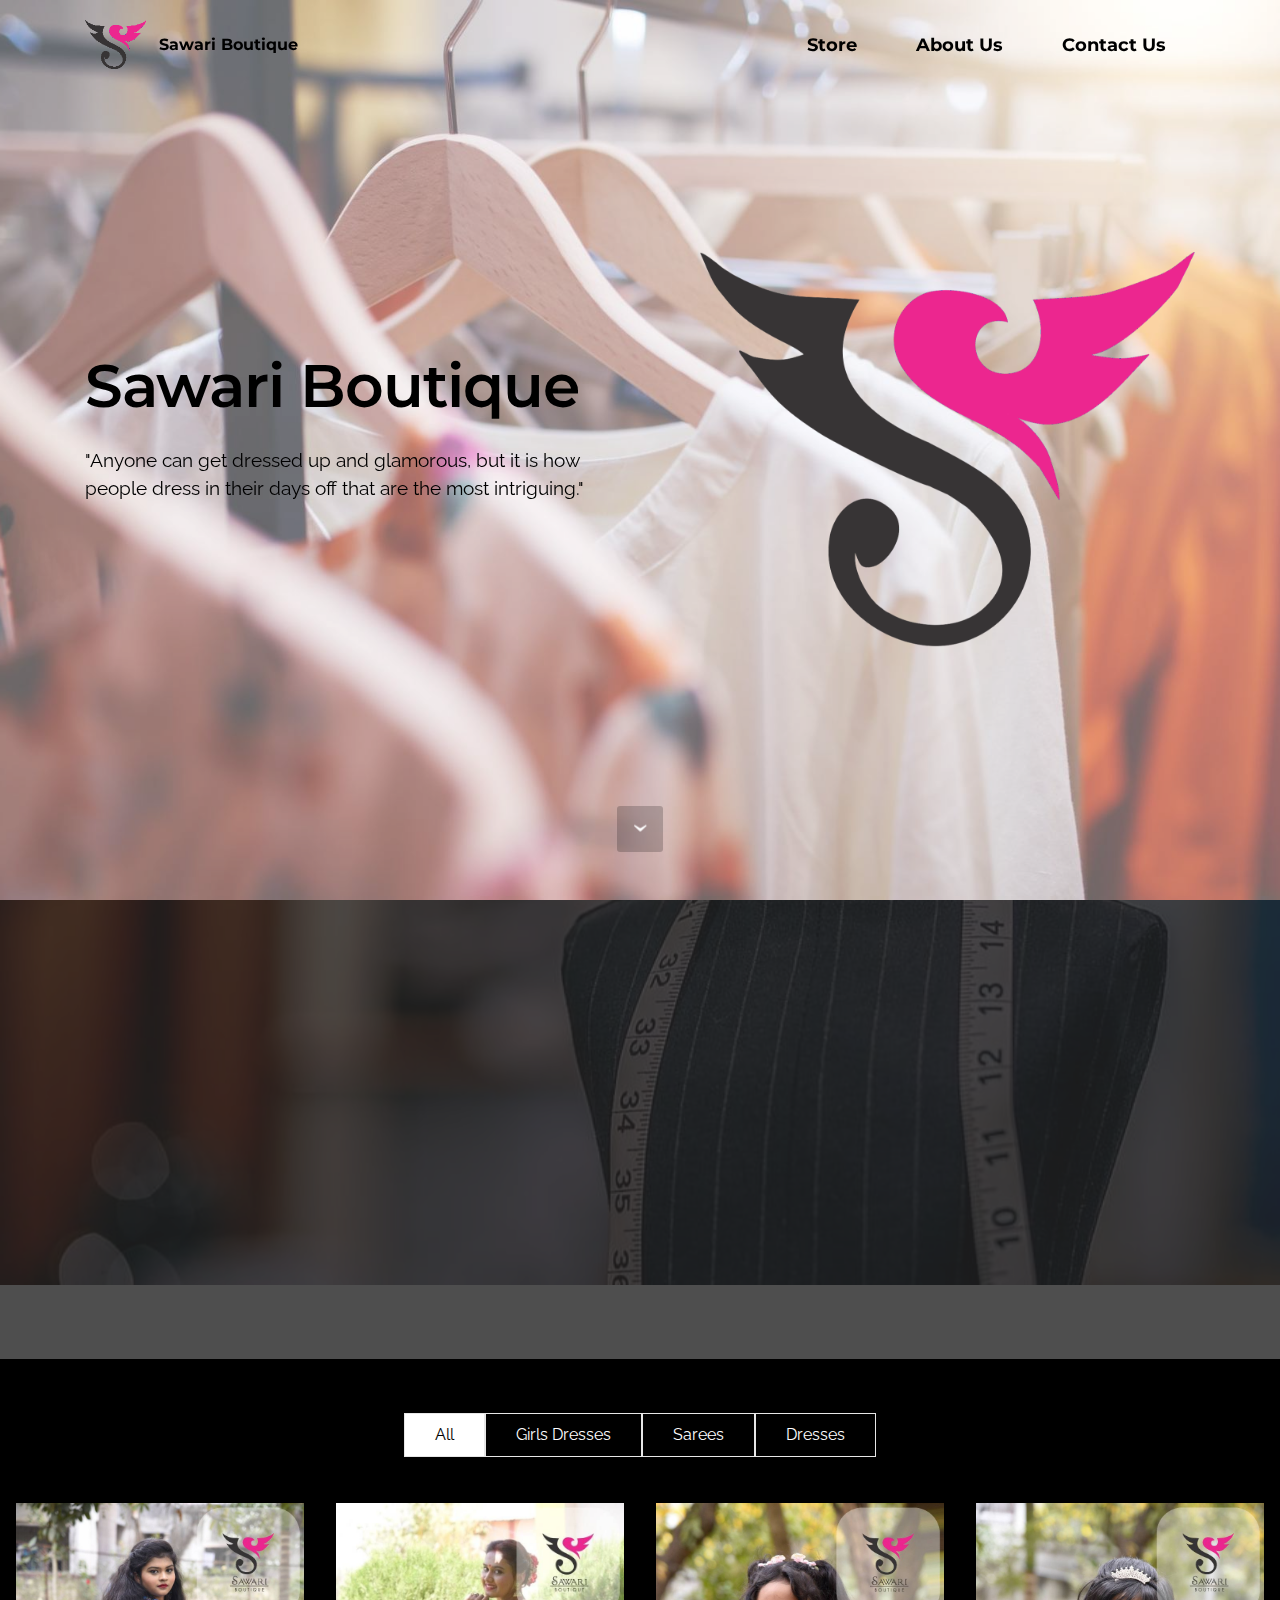
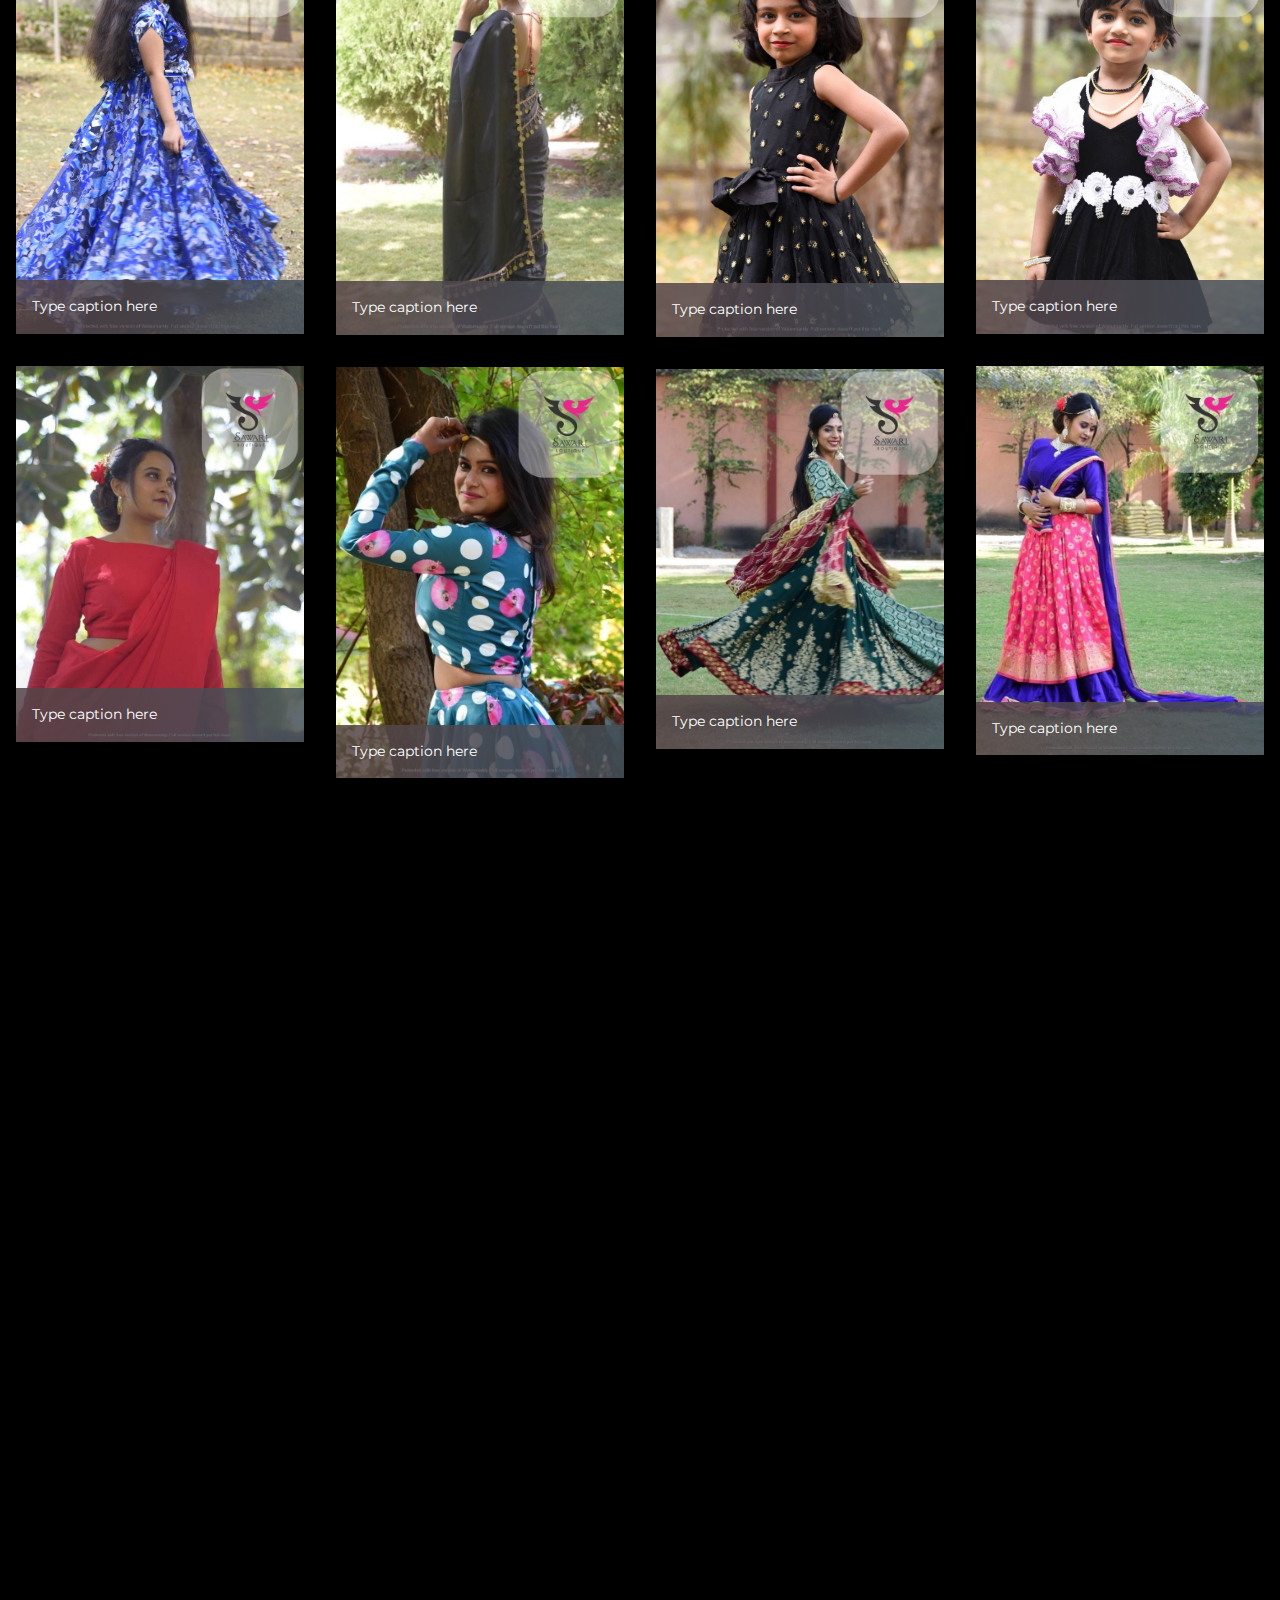
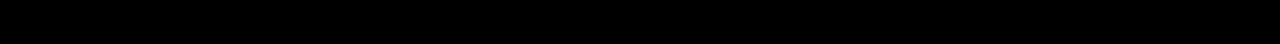
<file: index.html>
<!DOCTYPE html>
<html >
<head>
  <!-- Site made with Mobirise Website Builder v4.5.2, https://mobirise.com -->
  <meta charset="UTF-8">
  <meta http-equiv="X-UA-Compatible" content="IE=edge">
  <meta name="generator" content="Mobirise v4.5.2, mobirise.com">
  <meta name="viewport" content="width=device-width, initial-scale=1, minimum-scale=1">
  <link rel="shortcut icon" href="assets/images/s-113x128.png" type="image/x-icon">
  <meta name="description" content="">
  <title>Home</title>
  <link rel="stylesheet" href="assets/web/assets/mobirise-icons/mobirise-icons.css">
  <link rel="stylesheet" href="https://fonts.googleapis.com/css?family=Montserrat:400,700">
  <link rel="stylesheet" href="https://fonts.googleapis.com/css?family=Raleway:100,100i,200,200i,300,300i,400,400i,500,500i,600,600i,700,700i,800,800i,900,900i">
  <link rel="stylesheet" href="assets/et-line-font-plugin/style.css">
  <link rel="stylesheet" href="https://fonts.googleapis.com/css?family=Lora:400,700,400italic,700italic&subset=latin">
  <link rel="stylesheet" href="assets/bootstrap-material-design-font/css/material.css">
  <link rel="stylesheet" href="assets/tether/tether.min.css">
  <link rel="stylesheet" href="assets/bootstrap/css/bootstrap.min.css">
  <link rel="stylesheet" href="assets/animate.css/animate.min.css">
  <link rel="stylesheet" href="assets/socicon/css/styles.css">
  <link rel="stylesheet" href="assets/dropdown/css/style.css">
  <link rel="stylesheet" href="assets/theme/css/style.css">
  <link rel="stylesheet" href="assets/mobirise-gallery/style.css">
  <link rel="stylesheet" href="assets/mobirise/css/mbr-additional.css" type="text/css">



</head>
<body>
<section id="menu-0" data-rv-view="0">

    <nav class="navbar navbar-dropdown transparent navbar-fixed-top bg-color">
        <div class="container">

            <div class="mbr-table">
                <div class="mbr-table-cell">

                    <div class="navbar-brand">
                        <a href="https://sawarifashion.com" class="navbar-logo"><img src="assets/images/s-113x128.png" alt="Mobirise"></a>
                        <a class="navbar-caption text-black" href="https://sawarifashion.com">Sawari Boutique</a>
                    </div>

                </div>
                <div class="mbr-table-cell">

                    <button class="navbar-toggler pull-xs-right hidden-md-up" type="button" data-toggle="collapse" data-target="#exCollapsingNavbar">
                        <div class="hamburger-icon"></div>
                    </button>

                    <ul class="nav-dropdown collapse pull-xs-right nav navbar-nav navbar-toggleable-sm" id="exCollapsingNavbar"><li class="nav-item"><a class="nav-link link" href="https://sawari.store/">Store</a></li><li class="nav-item"><a class="nav-link link" href="https://sawari.store/?page_id=96">About Us</a></li><li class="nav-item"><a class="nav-link link" href="https://sawari.store/?page_id=1506" target="_blank">Contact Us</a></li></ul>
                    <button hidden="" class="navbar-toggler navbar-close" type="button" data-toggle="collapse" data-target="#exCollapsingNavbar">
                        <div class="close-icon"></div>
                    </button>

                </div>
            </div>

        </div>
    </nav>

</section>

<section class="engine"><a href="https://mobirise.co/d">web software</a></section><section class="mbr-section mbr-section-hero mbr-section-full header2 mbr-parallax-background mbr-after-navbar" id="header2-1" data-rv-view="2" style="background-image: url(assets/images/190-1900787-image-may-contain-clothing-apparel-boutique-and-shop-2000x1125.jpg);">

    <div class="mbr-overlay" style="opacity: 0.4; background-color: rgb(255, 255, 255);">
    </div>

    <div class="mbr-table mbr-table-full">
        <div class="mbr-table-cell">

            <div class="container">
                <div class="mbr-section row">
                    <div class="mbr-table-md-up">




                        <div class="mbr-table-cell col-md-5 content-size text-xs-center text-md-right">

                            <h3 class="mbr-section-title display-2">Sawari Boutique</h3>

                            <div class="mbr-section-text">
                                <p>"Anyone can get dressed up and glamorous, but it is how people dress in their days off that are the most intriguing."
<br>
<br></p>
                            </div>



                        </div>
                        <div class="mbr-table-cell mbr-valign-top mbr-left-padding-md-up col-md-7 image-size" style="width: 50%;">
                            <div class="mbr-figure"><img src="assets/images/s-1248x1409.png"></div>
                        </div>

                    </div>
                </div>
            </div>

        </div>
    </div>

    <div class="mbr-arrow mbr-arrow-floating hidden-sm-down" aria-hidden="true"><a href="#features7-2"><i class="mbr-arrow-icon"></i></a></div>

</section>

<section class="mbr-cards mbr-section mbr-section-nopadding mbr-parallax-background" id="features7-2" data-rv-view="5" style="background-image: url(assets/images/mannequin-fashion-accessory-shopping-910x607.jpg);">

    <div class="mbr-overlay" style="opacity: 0.8; background-color: rgb(34, 34, 34);">
    </div>

    <div class="mbr-cards-row row">
        <div class="mbr-cards-col col-xs-12 col-lg-3" style="padding-top: 80px; padding-bottom: 80px;">
            <div class="container">
                <div class="card cart-block">
                    <div class="card-img iconbox"><a href="https://mobirise.com" class="mbri-shopping-bag mbr-iconfont mbr-iconfont-features7" style="color: rgb(255, 255, 255);"></a></div>
                    <div class="card-block">
                        <h4 class="card-title">Online Shopping</h4>

                        <p class="card-text">Bootstrap 4 has been noted as one of the most reliable and proven frameworks and Mobirise has been equipped to develop websites using this framework.</p>

                    </div>
                </div>
            </div>
        </div>
        <div class="mbr-cards-col col-xs-12 col-lg-3" style="padding-top: 80px; padding-bottom: 80px;">
            <div class="container">
                <div class="card cart-block">
                    <div class="card-img iconbox"><a href="https://mobirise.com" class="mbri-delivery mbr-iconfont mbr-iconfont-features7" style="color: rgb(255, 255, 255);"></a></div>
                    <div class="card-block">
                        <h4 class="card-title">Home Delivery</h4>

                        <p class="card-text">One of Bootstrap 4's big points is responsiveness and Mobirise makes effective use of this by generating highly responsive website for you.</p>

                    </div>
                </div>
          </div>
        </div>
        <div class="mbr-cards-col col-xs-12 col-lg-3" style="padding-top: 80px; padding-bottom: 80px;">
            <div class="container">
                <div class="card cart-block">
                    <div class="card-img iconbox"><a href="https://mobirise.com" class="mbri-sale mbr-iconfont mbr-iconfont-features7" style="color: rgb(255, 255, 255);"></a></div>
                    <div class="card-block">
                        <h4 class="card-title">exciting offers</h4>

                        <p class="card-text">Google has a highly exhaustive list of fonts compiled into its web font platform and Mobirise makes it easy for you to use them on your website easily and freely.</p>

                    </div>
                </div>
            </div>
        </div>
        <div class="mbr-cards-col col-xs-12 col-lg-3" style="padding-top: 80px; padding-bottom: 80px;">
            <div class="container">
                <div class="card cart-block">
                    <div class="card-img iconbox"><a href="https://mobirise.com" class="mbri-map-pin mbr-iconfont mbr-iconfont-features7" style="color: rgb(255, 255, 255);"></a></div>
                    <div class="card-block">
                        <h4 class="card-title">Physical shop</h4>

                        <p class="card-text">Mobirise gives you the freedom to develop as many websites as you like given the fact that it is a desktop app.</p>

                    </div>
                </div>
            </div>
        </div>


    </div>
</section>

<section class="mbr-gallery mbr-section mbr-section-nopadding mbr-slider-carousel" data-filter="true" id="gallery3-3" data-rv-view="8" style="background-color: rgb(0, 0, 0); padding-top: 1.5rem; padding-bottom: 1.5rem;">
    <!-- Filter -->
    <div class="mbr-gallery-filter container gallery-filter-active gallery-filter__bg">
        <ul>
            <li class="mbr-gallery-filter-all active">All</li>
        </ul>
    </div>

    <!-- Gallery -->
    <div class="mbr-gallery-row">
        <div class=" mbr-gallery-layout-default">
            <div>
                <div>
                    <div class="mbr-gallery-item mbr-gallery-item__mobirise3 mbr-gallery-item--p1" data-video-url="false" data-tags="Girls Dresses">
                        <div href="#lb-gallery3-3" data-slide-to="0" data-toggle="modal">



                            <img src="assets/images/skn6988-2000x2996-800x1198.jpg" alt="">

                            <span class="icon-focus"></span>
                            <span class="mbr-gallery-title">Type caption here</span>
                        </div>
                    </div><div class="mbr-gallery-item mbr-gallery-item__mobirise3 mbr-gallery-item--p1" data-video-url="false" data-tags="Sarees">
                        <div href="#lb-gallery3-3" data-slide-to="1" data-toggle="modal">



                            <img src="assets/images/img-5041-690x1035-690x1035.jpg" alt="">

                            <span class="icon-focus"></span>
                            <span class="mbr-gallery-title">Type caption here</span>
                        </div>
                    </div><div class="mbr-gallery-item mbr-gallery-item__mobirise3 mbr-gallery-item--p1" data-video-url="false" data-tags="Dresses">
                        <div href="#lb-gallery3-3" data-slide-to="2" data-toggle="modal">



                            <img src="assets/images/skn7018-2000x3015-800x1206.jpg" alt="">

                            <span class="icon-focus"></span>
                            <span class="mbr-gallery-title">Type caption here</span>
                        </div>
                    </div><div class="mbr-gallery-item mbr-gallery-item__mobirise3 mbr-gallery-item--p1" data-video-url="false" data-tags="Girls Dresses">
                        <div href="#lb-gallery3-3" data-slide-to="3" data-toggle="modal">



                            <img src="assets/images/skn7026-2000x2996-800x1198.jpg" alt="">

                            <span class="icon-focus"></span>
                            <span class="mbr-gallery-title">Type caption here</span>
                        </div>
                    </div><div class="mbr-gallery-item mbr-gallery-item__mobirise3 mbr-gallery-item--p1" data-video-url="false" data-tags="Sarees">
                        <div href="#lb-gallery3-3" data-slide-to="4" data-toggle="modal">



                            <img src="assets/images/img-4965-710x928-710x928.jpg" alt="">

                            <span class="icon-focus"></span>
                            <span class="mbr-gallery-title">Type caption here</span>
                        </div>
                    </div><div class="mbr-gallery-item mbr-gallery-item__mobirise3 mbr-gallery-item--p1" data-video-url="false" data-tags="Dresses">
                        <div href="#lb-gallery3-3" data-slide-to="5" data-toggle="modal">



                            <img src="assets/images/img-5107-684x925-684x925.jpg" alt="">

                            <span class="icon-focus"></span>
                            <span class="mbr-gallery-title">Type caption here</span>
                        </div>
                    </div><div class="mbr-gallery-item mbr-gallery-item__mobirise3 mbr-gallery-item--p1" data-video-url="false" data-tags="Dresses">
                        <div href="#lb-gallery3-3" data-slide-to="6" data-toggle="modal">



                            <img src="assets/images/img-4950-700x1001-700x1001.jpg" alt="">

                            <span class="icon-focus"></span>
                            <span class="mbr-gallery-title">Type caption here</span>
                        </div>
                    </div><div class="mbr-gallery-item mbr-gallery-item__mobirise3 mbr-gallery-item--p1" data-video-url="false" data-tags="Dresses">
                        <div href="#lb-gallery3-3" data-slide-to="7" data-toggle="modal">



                            <img src="assets/images/img-5104-701x926-701x926.jpg" alt="">

                            <span class="icon-focus"></span>
                            <span class="mbr-gallery-title">Type caption here</span>
                        </div>
                    </div>
                </div>
            </div>
            <div class="clearfix"></div>
        </div>
    </div>

    <!-- Lightbox -->
    <div data-app-prevent-settings="" class="mbr-slider modal fade carousel slide" tabindex="-1" data-keyboard="true" data-interval="false" id="lb-gallery3-3">
        <div class="modal-dialog">
            <div class="modal-content">
                <div class="modal-body">
                    <ol class="carousel-indicators">
                        <li data-app-prevent-settings="" data-target="#lb-gallery3-3" data-slide-to="0"></li><li data-app-prevent-settings="" data-target="#lb-gallery3-3" data-slide-to="1"></li><li data-app-prevent-settings="" data-target="#lb-gallery3-3" data-slide-to="2"></li><li data-app-prevent-settings="" data-target="#lb-gallery3-3" data-slide-to="3"></li><li data-app-prevent-settings="" data-target="#lb-gallery3-3" data-slide-to="4"></li><li data-app-prevent-settings="" data-target="#lb-gallery3-3" data-slide-to="5"></li><li data-app-prevent-settings="" data-target="#lb-gallery3-3" class=" active" data-slide-to="6"></li><li data-app-prevent-settings="" data-target="#lb-gallery3-3" data-slide-to="7"></li>
                    </ol>
                    <div class="carousel-inner">
                        <div class="carousel-item">
                            <img src="assets/images/-skn6988-2000x2996.jpg" alt="">
                        </div><div class="carousel-item">
                            <img src="assets/images/img-5041-690x1035.jpg" alt="">
                        </div><div class="carousel-item">
                            <img src="assets/images/-skn7018-2000x3015.jpg" alt="">
                        </div><div class="carousel-item">
                            <img src="assets/images/-skn7026-2000x2996.jpg" alt="">
                        </div><div class="carousel-item">
                            <img src="assets/images/img-4965-710x928.jpg" alt="">
                        </div><div class="carousel-item">
                            <img src="assets/images/img-5107-684x925.jpg" alt="">
                        </div><div class="carousel-item active">
                            <img src="assets/images/img-4950-700x1001.jpg" alt="">
                        </div><div class="carousel-item">
                            <img src="assets/images/img-5104-701x926.jpg" alt="">
                        </div>
                    </div>
                    <a class="left carousel-control" role="button" data-slide="prev" href="#lb-gallery3-3">
                        <span class="icon-prev" aria-hidden="true"></span>
                        <span class="sr-only">Previous</span>
                    </a>
                    <a class="right carousel-control" role="button" data-slide="next" href="#lb-gallery3-3">
                        <span class="icon-next" aria-hidden="true"></span>
                        <span class="sr-only">Next</span>
                    </a>

                    <a class="close" href="#" role="button" data-dismiss="modal">
                        <span aria-hidden="true">×</span>
                        <span class="sr-only">Close</span>
                    </a>
                </div>
            </div>
        </div>
    </div>
</section>

<section class="mbr-section mbr-section-md-padding mbr-footer footer2" id="contacts2-6" data-rv-view="43" style="background-color: rgb(0, 0, 0); padding-top: 90px; padding-bottom: 30px;">

    <div class="container">
        <div class="row">
            <div class="mbr-footer-content col-xs-12 col-md-3">
                <p><strong>Address</strong><br>Vivekanand College Rd, below ujjivan bank, near savarkar chuak, Samarth Nagar, Aurangabad, Maharashtra 431001<br><br>
<strong>Contacts</strong><br>
Email: 	sawariboutique@gmail.com<br>
Phone:&nbsp;<a href="tel:+91 98608 40288">+91 98608 40288</a><br>
Phone: <a href="tel:+91 80555 99333">+91 80555 99333</a></p>
            </div>
            <div class="mbr-footer-content col-xs-12 col-md-3"><p class="mbr-contacts__text"><strong>Links</strong></p><ul><li><a href="https://sawari.store/" class="text-warning" target="_blank">Store</a></li><li><a href="https://sawari.store/?page_id=96" target="_blank">About Us</a></li><li><a href="https://sawari.store/?page_id=1506" target="_blank">Contact Us</a></li></ul></div>
            <div class="col-xs-12 col-md-6">
                <div class="mbr-map"><iframe frameborder="0" style="border:0" src="https://maps.google.com/maps?width=520&amp;height=400&amp;hl=en&amp;q=Phoenix%20fashion%20Designing%20Multipurpose%20Educational%20Institute%20Beed+()&amp;t=&amp;z=12&amp;ie=UTF8&amp;iwloc=B&amp;output=embed" allowfullscreen=""></iframe></div>
            </div>
        </div>
    </div>
</section>

<section class="mbr-section mbr-section-md-padding" id="social-buttons2-7" data-rv-view="45" style="background-color: rgb(0, 0, 0); padding-top: 60px; padding-bottom: 30px;">

    <div class="container">
        <div class="row">
            <div class="col-md-8 col-md-offset-2 text-xs-center">
                <h3 class="mbr-section-title display-2">FOLLOW US</h3>
                <div> <a class="btn btn-social btn-white" title="Facebook" target="_blank" href="https://www.facebook.com/pages/Mobirise/1616226671953247"><i class="socicon socicon-facebook"></i></a> <a class="btn btn-social btn-white" title="Google+" target="_blank" href="https://plus.google.com/u/0/+Mobirise/posts"><i class="socicon socicon-googleplus"></i></a> <a class="btn btn-social btn-white" title="YouTube" target="_blank" href="https://www.youtube.com/channel/UCt_tncVAetpK5JeM8L-8jyw"><i class="socicon socicon-youtube"></i></a> <a class="btn btn-social btn-white" title="Instagram" target="_blank" href="https://instagram.com/mobirise/"><i class="socicon socicon-instagram"></i></a>      </div>
            </div>
        </div>
    </div>
</section>

<section class="mbr-section article mbr-section__container" id="content6-8" data-rv-view="47" style="background-color: rgb(0, 0, 0); padding-top: 80px; padding-bottom: 80px;">

    <div class="container">
        <div class="row">
            <div class="col-xs-12 col-md-6 lead"><p>Copyright (c) &nbsp;2021 Sawari Boutique</p></div>
            <div class="col-xs-12 col-md-6 lead"><p>Devloped and maintain by <a href="https://tantratechs.online">Tantratechs</a></p></div>
        </div>
    </div>

</section>


  <script src="assets/web/assets/jquery/jquery.min.js"></script>
  <script src="assets/tether/tether.min.js"></script>
  <script src="assets/bootstrap/js/bootstrap.min.js"></script>
  <script src="assets/jarallax/jarallax.js"></script>
  <script src="assets/smooth-scroll/smooth-scroll.js"></script>
  <script src="assets/viewport-checker/jquery.viewportchecker.js"></script>
  <script src="assets/masonry/masonry.pkgd.min.js"></script>
  <script src="assets/imagesloaded/imagesloaded.pkgd.min.js"></script>
  <script src="assets/bootstrap-carousel-swipe/bootstrap-carousel-swipe.js"></script>
  <script src="assets/dropdown/js/script.min.js"></script>
  <script src="assets/touch-swipe/jquery.touch-swipe.min.js"></script>
  <script src="assets/theme/js/script.js"></script>
  <script src="assets/mobirise-gallery/player.min.js"></script>
  <script src="assets/mobirise-gallery/script.js"></script>


  <input name="animation" type="hidden">
   <div id="scrollToTop" class="scrollToTop mbr-arrow-up"><a style="text-align: center;"><i class="mbr-arrow-up-icon"></i></a></div>
  </body>
</html>
</file>
<file: assets/web/assets/mobirise-icons/mobirise-icons.css>
@font-face {
  font-family: 'MobiriseIcons';
  src:  url('mobirise-icons.eot?spat4u');
  src:  url('mobirise-icons.eot?spat4u#iefix') format('embedded-opentype'),
    url('mobirise-icons.ttf?spat4u') format('truetype'),
    url('mobirise-icons.woff?spat4u') format('woff'),
    url('mobirise-icons.svg?spat4u#MobiriseIcons') format('svg');
  font-weight: normal;
  font-style: normal;
}

[class^="mbri-"], [class*=" mbri-"] {
  /* use !important to prevent issues with browser extensions that change fonts */
  font-family: MobiriseIcons !important;
  speak: none;
  font-style: normal;
  font-weight: normal;
  font-variant: normal;
  text-transform: none;
  line-height: 1;

  /* Better Font Rendering =========== */
  -webkit-font-smoothing: antialiased;
  -moz-osx-font-smoothing: grayscale;
}

.mbri-add-submenu:before {
  content: "\e900";
}
.mbri-alert:before {
  content: "\e901";
}
.mbri-align-center:before {
  content: "\e902";
}
.mbri-align-justify:before {
  content: "\e903";
}
.mbri-align-left:before {
  content: "\e904";
}
.mbri-align-right:before {
  content: "\e905";
}
.mbri-android:before {
  content: "\e906";
}
.mbri-apple:before {
  content: "\e907";
}
.mbri-arrow-down:before {
  content: "\e908";
}
.mbri-arrow-next:before {
  content: "\e909";
}
.mbri-arrow-prev:before {
  content: "\e90a";
}
.mbri-arrow-up:before {
  content: "\e90b";
}
.mbri-bold:before {
  content: "\e90c";
}
.mbri-bookmark:before {
  content: "\e90d";
}
.mbri-bootstrap:before {
  content: "\e90e";
}
.mbri-briefcase:before {
  content: "\e90f";
}
.mbri-browse:before {
  content: "\e910";
}
.mbri-bulleted-list:before {
  content: "\e911";
}
.mbri-calendar:before {
  content: "\e912";
}
.mbri-camera:before {
  content: "\e913";
}
.mbri-cart-add:before {
  content: "\e914";
}
.mbri-cart-full:before {
  content: "\e915";
}
.mbri-cash:before {
  content: "\e916";
}
.mbri-change-style:before {
  content: "\e917";
}
.mbri-chat:before {
  content: "\e918";
}
.mbri-clock:before {
  content: "\e919";
}
.mbri-close:before {
  content: "\e91a";
}
.mbri-cloud:before {
  content: "\e91b";
}
.mbri-code:before {
  content: "\e91c";
}
.mbri-contact-form:before {
  content: "\e91d";
}
.mbri-credit-card:before {
  content: "\e91e";
}
.mbri-cursor-click:before {
  content: "\e91f";
}
.mbri-cust-feedback:before {
  content: "\e920";
}
.mbri-database:before {
  content: "\e921";
}
.mbri-delivery:before {
  content: "\e922";
}
.mbri-desktop:before {
  content: "\e923";
}
.mbri-devices:before {
  content: "\e924";
}
.mbri-down:before {
  content: "\e925";
}
.mbri-download:before {
  content: "\e989";
}
.mbri-drag-n-drop:before {
  content: "\e927";
}
.mbri-drag-n-drop2:before {
  content: "\e928";
}
.mbri-edit:before {
  content: "\e929";
}
.mbri-edit2:before {
  content: "\e92a";
}
.mbri-error:before {
  content: "\e92b";
}
.mbri-extension:before {
  content: "\e92c";
}
.mbri-features:before {
  content: "\e92d";
}
.mbri-file:before {
  content: "\e92e";
}
.mbri-flag:before {
  content: "\e92f";
}
.mbri-folder:before {
  content: "\e930";
}
.mbri-gift:before {
  content: "\e931";
}
.mbri-github:before {
  content: "\e932";
}
.mbri-globe:before {
  content: "\e933";
}
.mbri-globe-2:before {
  content: "\e934";
}
.mbri-growing-chart:before {
  content: "\e935";
}
.mbri-hearth:before {
  content: "\e936";
}
.mbri-help:before {
  content: "\e937";
}
.mbri-home:before {
  content: "\e938";
}
.mbri-hot-cup:before {
  content: "\e939";
}
.mbri-idea:before {
  content: "\e93a";
}
.mbri-image-gallery:before {
  content: "\e93b";
}
.mbri-image-slider:before {
  content: "\e93c";
}
.mbri-info:before {
  content: "\e93d";
}
.mbri-italic:before {
  content: "\e93e";
}
.mbri-key:before {
  content: "\e93f";
}
.mbri-laptop:before {
  content: "\e940";
}
.mbri-layers:before {
  content: "\e941";
}
.mbri-left-right:before {
  content: "\e942";
}
.mbri-left:before {
  content: "\e943";
}
.mbri-letter:before {
  content: "\e944";
}
.mbri-like:before {
  content: "\e945";
}
.mbri-link:before {
  content: "\e946";
}
.mbri-lock:before {
  content: "\e947";
}
.mbri-login:before {
  content: "\e948";
}
.mbri-logout:before {
  content: "\e949";
}
.mbri-magic-stick:before {
  content: "\e94a";
}
.mbri-map-pin:before {
  content: "\e94b";
}
.mbri-menu:before {
  content: "\e94c";
}
.mbri-mobile:before {
  content: "\e94d";
}
.mbri-mobile2:before {
  content: "\e94e";
}
.mbri-mobirise:before {
  content: "\e94f";
}
.mbri-more-horizontal:before {
  content: "\e950";
}
.mbri-more-vertical:before {
  content: "\e951";
}
.mbri-music:before {
  content: "\e952";
}
.mbri-new-file:before {
  content: "\e953";
}
.mbri-numbered-list:before {
  content: "\e954";
}
.mbri-opened-folder:before {
  content: "\e955";
}
.mbri-pages:before {
  content: "\e956";
}
.mbri-paper-plane:before {
  content: "\e957";
}
.mbri-paperclip:before {
  content: "\e958";
}
.mbri-photo:before {
  content: "\e959";
}
.mbri-photos:before {
  content: "\e95a";
}
.mbri-pin:before {
  content: "\e95b";
}
.mbri-play:before {
  content: "\e95c";
}
.mbri-plus:before {
  content: "\e95d";
}
.mbri-preview:before {
  content: "\e95e";
}
.mbri-print:before {
  content: "\e95f";
}
.mbri-protect:before {
  content: "\e960";
}
.mbri-question:before {
  content: "\e961";
}
.mbri-quote-left:before {
  content: "\e962";
}
.mbri-quote-right:before {
  content: "\e963";
}
.mbri-refresh:before {
  content: "\e964";
}
.mbri-responsive:before {
  content: "\e965";
}
.mbri-right:before {
  content: "\e966";
}
.mbri-rocket:before {
  content: "\e967";
}
.mbri-sad-face:before {
  content: "\e968";
}
.mbri-sale:before {
  content: "\e969";
}
.mbri-save:before {
  content: "\e96a";
}
.mbri-search:before {
  content: "\e96b";
}
.mbri-setting:before {
  content: "\e96c";
}
.mbri-setting2:before {
  content: "\e96d";
}
.mbri-setting3:before {
  content: "\e96e";
}
.mbri-share:before {
  content: "\e96f";
}
.mbri-shopping-bag:before {
  content: "\e970";
}
.mbri-shopping-basket:before {
  content: "\e971";
}
.mbri-shopping-cart:before {
  content: "\e972";
}
.mbri-sites:before {
  content: "\e973";
}
.mbri-smile-face:before {
  content: "\e974";
}
.mbri-speed:before {
  content: "\e975";
}
.mbri-star:before {
  content: "\e976";
}
.mbri-success:before {
  content: "\e977";
}
.mbri-sun:before {
  content: "\e978";
}
.mbri-sun2:before {
  content: "\e979";
}
.mbri-tablet:before {
  content: "\e97a";
}
.mbri-tablet-vertical:before {
  content: "\e97b";
}
.mbri-target:before {
  content: "\e97c";
}
.mbri-timer:before {
  content: "\e97d";
}
.mbri-to-ftp:before {
  content: "\e97e";
}
.mbri-to-local-drive:before {
  content: "\e97f";
}
.mbri-touch-swipe:before {
  content: "\e980";
}
.mbri-touch:before {
  content: "\e981";
}
.mbri-trash:before {
  content: "\e982";
}
.mbri-underline:before {
  content: "\e983";
}
.mbri-unlink:before {
  content: "\e984";
}
.mbri-unlock:before {
  content: "\e985";
}
.mbri-up-down:before {
  content: "\e986";
}
.mbri-up:before {
  content: "\e987";
}
.mbri-update:before {
  content: "\e988";
}
.mbri-upload:before {
 content: "\e926"; 
}
.mbri-user:before {
  content: "\e98a";
}
.mbri-user2:before {
  content: "\e98b";
}
.mbri-users:before {
  content: "\e98c";
}
.mbri-video:before {
  content: "\e98d";
}
.mbri-video-play:before {
  content: "\e98e";
}
.mbri-watch:before {
  content: "\e98f";
}
.mbri-website-theme:before {
  content: "\e990";
}
.mbri-wifi:before {
  content: "\e991";
}
.mbri-windows:before {
  content: "\e992";
}
.mbri-zoom-out:before {
  content: "\e993";
}
.mbri-redo:before {
  content: "\e994";
}
.mbri-undo:before {
  content: "\e995";
}
</file>
<file: assets/et-line-font-plugin/style.css>
@font-face {
	font-family: 'et-line';
	src:url('fonts/et-line.eot');
	src:url('fonts/et-line.eot?#iefix') format('embedded-opentype'),
		url('fonts/et-line.woff') format('woff'),
		url('fonts/et-line.ttf') format('truetype'),
		url('fonts/et-line.svg#et-line') format('svg');
	font-weight: normal;
	font-style: normal;
}

/* Use the following CSS code if you want to use data attributes for inserting your icons */
.etl-icon, [data-icon]:before {
	font-family: 'et-line';
	content: attr(data-icon);
	speak: none;
	font-weight: normal;
	font-variant: normal;
	text-transform: none;
	line-height: 1;
	-webkit-font-smoothing: antialiased;
	-moz-osx-font-smoothing: grayscale;
	display:inline-block;
}

/* Use the following CSS code if you want to have a class per icon */
/*
Instead of a list of all class selectors,
you can use the generic selector below, but it's slower:
[class*="icon-"] {
*/
.icon-mobile, .icon-laptop, .icon-desktop, .icon-tablet, .icon-phone, .icon-document, .icon-documents, .icon-search, .icon-clipboard, .icon-newspaper, .icon-notebook, .icon-book-open, .icon-browser, .icon-calendar, .icon-presentation, .icon-picture, .icon-pictures, .icon-video, .icon-camera, .icon-printer, .icon-toolbox, .icon-briefcase, .icon-wallet, .icon-gift, .icon-bargraph, .icon-grid, .icon-expand, .icon-focus, .icon-edit, .icon-adjustments, .icon-ribbon, .icon-hourglass, .icon-lock, .icon-megaphone, .icon-shield, .icon-trophy, .icon-flag, .icon-map, .icon-puzzle, .icon-basket, .icon-envelope, .icon-streetsign, .icon-telescope, .icon-gears, .icon-key, .icon-paperclip, .icon-attachment, .icon-pricetags, .icon-lightbulb, .icon-layers, .icon-pencil, .icon-tools, .icon-tools-2, .icon-scissors, .icon-paintbrush, .icon-magnifying-glass, .icon-circle-compass, .icon-linegraph, .icon-mic, .icon-strategy, .icon-beaker, .icon-caution, .icon-recycle, .icon-anchor, .icon-profile-male, .icon-profile-female, .icon-bike, .icon-wine, .icon-hotairballoon, .icon-globe, .icon-genius, .icon-map-pin, .icon-dial, .icon-chat, .icon-heart, .icon-cloud, .icon-upload, .icon-download, .icon-target, .icon-hazardous, .icon-piechart, .icon-speedometer, .icon-global, .icon-compass, .icon-lifesaver, .icon-clock, .icon-aperture, .icon-quote, .icon-scope, .icon-alarmclock, .icon-refresh, .icon-happy, .icon-sad, .icon-facebook, .icon-twitter, .icon-googleplus, .icon-rss, .icon-tumblr, .icon-linkedin, .icon-dribbble {
	font-family: 'et-line';
	speak: none;
	font-style: normal;
	font-weight: normal;
	font-variant: normal;
	text-transform: none;
	line-height: 1;
	-webkit-font-smoothing: antialiased;
	-moz-osx-font-smoothing: grayscale;
	display:inline-block;
}
.icon-mobile:before {
	content: "\e000";
}
.icon-laptop:before {
	content: "\e001";
}
.icon-desktop:before {
	content: "\e002";
}
.icon-tablet:before {
	content: "\e003";
}
.icon-phone:before {
	content: "\e004";
}
.icon-document:before {
	content: "\e005";
}
.icon-documents:before {
	content: "\e006";
}
.icon-search:before {
	content: "\e007";
}
.icon-clipboard:before {
	content: "\e008";
}
.icon-newspaper:before {
	content: "\e009";
}
.icon-notebook:before {
	content: "\e00a";
}
.icon-book-open:before {
	content: "\e00b";
}
.icon-browser:before {
	content: "\e00c";
}
.icon-calendar:before {
	content: "\e00d";
}
.icon-presentation:before {
	content: "\e00e";
}
.icon-picture:before {
	content: "\e00f";
}
.icon-pictures:before {
	content: "\e010";
}
.icon-video:before {
	content: "\e011";
}
.icon-camera:before {
	content: "\e012";
}
.icon-printer:before {
	content: "\e013";
}
.icon-toolbox:before {
	content: "\e014";
}
.icon-briefcase:before {
	content: "\e015";
}
.icon-wallet:before {
	content: "\e016";
}
.icon-gift:before {
	content: "\e017";
}
.icon-bargraph:before {
	content: "\e018";
}
.icon-grid:before {
	content: "\e019";
}
.icon-expand:before {
	content: "\e01a";
}
.icon-focus:before {
	content: "\e01b";
}
.icon-edit:before {
	content: "\e01c";
}
.icon-adjustments:before {
	content: "\e01d";
}
.icon-ribbon:before {
	content: "\e01e";
}
.icon-hourglass:before {
	content: "\e01f";
}
.icon-lock:before {
	content: "\e020";
}
.icon-megaphone:before {
	content: "\e021";
}
.icon-shield:before {
	content: "\e022";
}
.icon-trophy:before {
	content: "\e023";
}
.icon-flag:before {
	content: "\e024";
}
.icon-map:before {
	content: "\e025";
}
.icon-puzzle:before {
	content: "\e026";
}
.icon-basket:before {
	content: "\e027";
}
.icon-envelope:before {
	content: "\e028";
}
.icon-streetsign:before {
	content: "\e029";
}
.icon-telescope:before {
	content: "\e02a";
}
.icon-gears:before {
	content: "\e02b";
}
.icon-key:before {
	content: "\e02c";
}
.icon-paperclip:before {
	content: "\e02d";
}
.icon-attachment:before {
	content: "\e02e";
}
.icon-pricetags:before {
	content: "\e02f";
}
.icon-lightbulb:before {
	content: "\e030";
}
.icon-layers:before {
	content: "\e031";
}
.icon-pencil:before {
	content: "\e032";
}
.icon-tools:before {
	content: "\e033";
}
.icon-tools-2:before {
	content: "\e034";
}
.icon-scissors:before {
	content: "\e035";
}
.icon-paintbrush:before {
	content: "\e036";
}
.icon-magnifying-glass:before {
	content: "\e037";
}
.icon-circle-compass:before {
	content: "\e038";
}
.icon-linegraph:before {
	content: "\e039";
}
.icon-mic:before {
	content: "\e03a";
}
.icon-strategy:before {
	content: "\e03b";
}
.icon-beaker:before {
	content: "\e03c";
}
.icon-caution:before {
	content: "\e03d";
}
.icon-recycle:before {
	content: "\e03e";
}
.icon-anchor:before {
	content: "\e03f";
}
.icon-profile-male:before {
	content: "\e040";
}
.icon-profile-female:before {
	content: "\e041";
}
.icon-bike:before {
	content: "\e042";
}
.icon-wine:before {
	content: "\e043";
}
.icon-hotairballoon:before {
	content: "\e044";
}
.icon-globe:before {
	content: "\e045";
}
.icon-genius:before {
	content: "\e046";
}
.icon-map-pin:before {
	content: "\e047";
}
.icon-dial:before {
	content: "\e048";
}
.icon-chat:before {
	content: "\e049";
}
.icon-heart:before {
	content: "\e04a";
}
.icon-cloud:before {
	content: "\e04b";
}
.icon-upload:before {
	content: "\e04c";
}
.icon-download:before {
	content: "\e04d";
}
.icon-target:before {
	content: "\e04e";
}
.icon-hazardous:before {
	content: "\e04f";
}
.icon-piechart:before {
	content: "\e050";
}
.icon-speedometer:before {
	content: "\e051";
}
.icon-global:before {
	content: "\e052";
}
.icon-compass:before {
	content: "\e053";
}
.icon-lifesaver:before {
	content: "\e054";
}
.icon-clock:before {
	content: "\e055";
}
.icon-aperture:before {
	content: "\e056";
}
.icon-quote:before {
	content: "\e057";
}
.icon-scope:before {
	content: "\e058";
}
.icon-alarmclock:before {
	content: "\e059";
}
.icon-refresh:before {
	content: "\e05a";
}
.icon-happy:before {
	content: "\e05b";
}
.icon-sad:before {
	content: "\e05c";
}
.icon-facebook:before {
	content: "\e05d";
}
.icon-twitter:before {
	content: "\e05e";
}
.icon-googleplus:before {
	content: "\e05f";
}
.icon-rss:before {
	content: "\e060";
}
.icon-tumblr:before {
	content: "\e061";
}
.icon-linkedin:before {
	content: "\e062";
}
.icon-dribbble:before {
	content: "\e063";
}
</file>
<file: assets/bootstrap-material-design-font/css/material.css>
@font-face {
  font-family: 'Material-Design-Icons';
  src: url('../fonts/Material-Design-Icons.eot?3ocs8m');
  src: url('../fonts/Material-Design-Icons.eot?#iefix3ocs8m') format('embedded-opentype'), url('../fonts/Material-Design-Icons.woff?3ocs8m') format('woff'), url('../fonts/Material-Design-Icons.ttf?3ocs8m') format('truetype'), url('../fonts/Material-Design-Icons.svg?3ocs8m#Material-Design-Icons') format('svg');
  font-weight: normal;
  font-style: normal;
}
[class^="mdi-"],
[class*="mdi-"] {
  speak: none;
  display: inline-block;
  font-style: normal;
  font-variant:normal;
  font-weight:normal;
  /*font-size:24px;*/
  line-height:1;
  font-family:'Material-Design-Icons' !important;
  text-rendering: auto;
  
  -webkit-font-smoothing: antialiased;
  -moz-osx-font-smoothing: grayscale;
  -webkit-transform: translate(0, 0);
      -ms-transform: translate(0, 0);
          transform: translate(0, 0);
}
[class^="mdi-"]:before,
[class*="mdi-"]:before {
  display: inline-block;
  speak: none;
  text-decoration: inherit;
}
[class^="mdi-"].pull-left,
[class*="mdi-"].pull-left {
  margin-right: .3em;
}
[class^="mdi-"].pull-right,
[class*="mdi-"].pull-right {
  margin-left: .3em;
}
[class^="mdi-"].mdi-lg:before,
[class*="mdi-"].mdi-lg:before,
[class^="mdi-"].mdi-lg:after,
[class*="mdi-"].mdi-lg:after {
  font-size: 1.33333333em;
  line-height: 0.75em;
  vertical-align: -15%;
}
[class^="mdi-"].mdi-2x:before,
[class*="mdi-"].mdi-2x:before,
[class^="mdi-"].mdi-2x:after,
[class*="mdi-"].mdi-2x:after {
  font-size: 2em;
}
[class^="mdi-"].mdi-3x:before,
[class*="mdi-"].mdi-3x:before,
[class^="mdi-"].mdi-3x:after,
[class*="mdi-"].mdi-3x:after {
  font-size: 3em;
}
[class^="mdi-"].mdi-4x:before,
[class*="mdi-"].mdi-4x:before,
[class^="mdi-"].mdi-4x:after,
[class*="mdi-"].mdi-4x:after {
  font-size: 4em;
}
[class^="mdi-"].mdi-5x:before,
[class*="mdi-"].mdi-5x:before,
[class^="mdi-"].mdi-5x:after,
[class*="mdi-"].mdi-5x:after {
  font-size: 5em;
}
[class^="mdi-device-signal-cellular-"]:after,
[class^="mdi-device-battery-"]:after,
[class^="mdi-device-battery-charging-"]:after,
[class^="mdi-device-signal-cellular-connected-no-internet-"]:after,
[class^="mdi-device-signal-wifi-"]:after,
[class^="mdi-device-signal-wifi-statusbar-not-connected"]:after,
.mdi-device-network-wifi:after {
  opacity: .3;
  position: absolute;
  left: 0;
  top: 0;
  z-index: 1;
  display: inline-block;
  speak: none;
  text-decoration: inherit;
}
[class^="mdi-device-signal-cellular-"]:after {
  content: "\e758";
}
[class^="mdi-device-battery-"]:after {
  content: "\e735";
}
[class^="mdi-device-battery-charging-"]:after {
  content: "\e733";
}
[class^="mdi-device-signal-cellular-connected-no-internet-"]:after {
  content: "\e75d";
}
[class^="mdi-device-signal-wifi-"]:after,
.mdi-device-network-wifi:after {
  content: "\e765";
}
[class^="mdi-device-signal-wifi-statusbasr-not-connected"]:after {
  content: "\e8f7";
}
.mdi-device-signal-cellular-off:after,
.mdi-device-signal-cellular-null:after,
.mdi-device-signal-cellular-no-sim:after,
.mdi-device-signal-wifi-off:after,
.mdi-device-signal-wifi-4-bar:after,
.mdi-device-signal-cellular-4-bar:after,
.mdi-device-battery-alert:after,
.mdi-device-signal-cellular-connected-no-internet-4-bar:after,
.mdi-device-battery-std:after,
.mdi-device-battery-full .mdi-device-battery-unknown:after {
  content: "";
}
.mdi-fw {
  width: 1.28571429em;
  text-align: center;
}
.mdi-ul {
  padding-left: 0;
  margin-left: 2.14285714em;
  list-style-type: none;
}
.mdi-ul > li {
  position: relative;
}
.mdi-li {
  position: absolute;
  left: -2.14285714em;
  width: 2.14285714em;
  top: 0.14285714em;
  text-align: center;
}
.mdi-li.mdi-lg {
  left: -1.85714286em;
}
.mdi-border {
  padding: .2em .25em .15em;
  border: solid 0.08em #eeeeee;
  border-radius: .1em;
}
.mdi-spin {
  -webkit-animation: mdi-spin 2s infinite linear;
  animation: mdi-spin 2s infinite linear;
  -webkit-transform-origin: 50% 50%;
  -ms-transform-origin: 50% 50%;
      transform-origin: 50% 50%;
}
.mdi-pulse {
  -webkit-animation: mdi-spin 1s steps(8) infinite;
  animation: mdi-spin 1s steps(8) infinite;
  -webkit-transform-origin: 50% 50%;
  -ms-transform-origin: 50% 50%;
      transform-origin: 50% 50%;
}
@-webkit-keyframes mdi-spin {
  0% {
    -webkit-transform: rotate(0deg);
    transform: rotate(0deg);
  }
  100% {
    -webkit-transform: rotate(359deg);
    transform: rotate(359deg);
  }
}
@keyframes mdi-spin {
  0% {
    -webkit-transform: rotate(0deg);
    transform: rotate(0deg);
  }
  100% {
    -webkit-transform: rotate(359deg);
    transform: rotate(359deg);
  }
}
.mdi-rotate-90 {
  filter: progid:DXImageTransform.Microsoft.BasicImage(rotation=1);
  -webkit-transform: rotate(90deg);
  -ms-transform: rotate(90deg);
  transform: rotate(90deg);
}
.mdi-rotate-180 {
  filter: progid:DXImageTransform.Microsoft.BasicImage(rotation=2);
  -webkit-transform: rotate(180deg);
  -ms-transform: rotate(180deg);
  transform: rotate(180deg);
}
.mdi-rotate-270 {
  filter: progid:DXImageTransform.Microsoft.BasicImage(rotation=3);
  -webkit-transform: rotate(270deg);
  -ms-transform: rotate(270deg);
  transform: rotate(270deg);
}
.mdi-flip-horizontal {
  filter: progid:DXImageTransform.Microsoft.BasicImage(rotation=0, mirror=1);
  -webkit-transform: scale(-1, 1);
  -ms-transform: scale(-1, 1);
  transform: scale(-1, 1);
}
.mdi-flip-vertical {
  filter: progid:DXImageTransform.Microsoft.BasicImage(rotation=2, mirror=1);
  -webkit-transform: scale(1, -1);
  -ms-transform: scale(1, -1);
  transform: scale(1, -1);
}
:root .mdi-rotate-90,
:root .mdi-rotate-180,
:root .mdi-rotate-270,
:root .mdi-flip-horizontal,
:root .mdi-flip-vertical {
  -webkit-filter: none;
          filter: none;
}
.mdi-stack {
  position: relative;
  display: inline-block;
  width: 2em;
  height: 2em;
  line-height: 2em;
  vertical-align: middle;
}
.mdi-stack-1x,
.mdi-stack-2x {
  position: absolute;
  left: 0;
  width: 100%;
  text-align: center;
}
.mdi-stack-1x {
  line-height: inherit;
}
.mdi-stack-2x {
  font-size: 2em;
}
.mdi-inverse {
  color: #ffffff;
}
/* Start Icons */
.mdi-action-3d-rotation:before {
  content: "\e600";
}
.mdi-action-accessibility:before {
  content: "\e601";
}
.mdi-action-account-balance-wallet:before {
  content: "\e602";
}
.mdi-action-account-balance:before {
  content: "\e603";
}
.mdi-action-account-box:before {
  content: "\e604";
}
.mdi-action-account-child:before {
  content: "\e605";
}
.mdi-action-account-circle:before {
  content: "\e606";
}
.mdi-action-add-shopping-cart:before {
  content: "\e607";
}
.mdi-action-alarm-add:before {
  content: "\e608";
}
.mdi-action-alarm-off:before {
  content: "\e609";
}
.mdi-action-alarm-on:before {
  content: "\e60a";
}
.mdi-action-alarm:before {
  content: "\e60b";
}
.mdi-action-android:before {
  content: "\e60c";
}
.mdi-action-announcement:before {
  content: "\e60d";
}
.mdi-action-aspect-ratio:before {
  content: "\e60e";
}
.mdi-action-assessment:before {
  content: "\e60f";
}
.mdi-action-assignment-ind:before {
  content: "\e610";
}
.mdi-action-assignment-late:before {
  content: "\e611";
}
.mdi-action-assignment-return:before {
  content: "\e612";
}
.mdi-action-assignment-returned:before {
  content: "\e613";
}
.mdi-action-assignment-turned-in:before {
  content: "\e614";
}
.mdi-action-assignment:before {
  content: "\e615";
}
.mdi-action-autorenew:before {
  content: "\e616";
}
.mdi-action-backup:before {
  content: "\e617";
}
.mdi-action-book:before {
  content: "\e618";
}
.mdi-action-bookmark-outline:before {
  content: "\e619";
}
.mdi-action-bookmark:before {
  content: "\e61a";
}
.mdi-action-bug-report:before {
  content: "\e61b";
}
.mdi-action-cached:before {
  content: "\e61c";
}
.mdi-action-check-circle:before {
  content: "\e61d";
}
.mdi-action-class:before {
  content: "\e61e";
}
.mdi-action-credit-card:before {
  content: "\e61f";
}
.mdi-action-dashboard:before {
  content: "\e620";
}
.mdi-action-delete:before {
  content: "\e621";
}
.mdi-action-description:before {
  content: "\e622";
}
.mdi-action-dns:before {
  content: "\e623";
}
.mdi-action-done-all:before {
  content: "\e624";
}
.mdi-action-done:before {
  content: "\e625";
}
.mdi-action-event:before {
  content: "\e626";
}
.mdi-action-exit-to-app:before {
  content: "\e627";
}
.mdi-action-explore:before {
  content: "\e628";
}
.mdi-action-extension:before {
  content: "\e629";
}
.mdi-action-face-unlock:before {
  content: "\e62a";
}
.mdi-action-favorite-outline:before {
  content: "\e62b";
}
.mdi-action-favorite:before {
  content: "\e62c";
}
.mdi-action-find-in-page:before {
  content: "\e62d";
}
.mdi-action-find-replace:before {
  content: "\e62e";
}
.mdi-action-flip-to-back:before {
  content: "\e62f";
}
.mdi-action-flip-to-front:before {
  content: "\e630";
}
.mdi-action-get-app:before {
  content: "\e631";
}
.mdi-action-grade:before {
  content: "\e632";
}
.mdi-action-group-work:before {
  content: "\e633";
}
.mdi-action-help:before {
  content: "\e634";
}
.mdi-action-highlight-remove:before {
  content: "\e635";
}
.mdi-action-history:before {
  content: "\e636";
}
.mdi-action-home:before {
  content: "\e637";
}
.mdi-action-https:before {
  content: "\e638";
}
.mdi-action-info-outline:before {
  content: "\e639";
}
.mdi-action-info:before {
  content: "\e63a";
}
.mdi-action-input:before {
  content: "\e63b";
}
.mdi-action-invert-colors:before {
  content: "\e63c";
}
.mdi-action-label-outline:before {
  content: "\e63d";
}
.mdi-action-label:before {
  content: "\e63e";
}
.mdi-action-language:before {
  content: "\e63f";
}
.mdi-action-launch:before {
  content: "\e640";
}
.mdi-action-list:before {
  content: "\e641";
}
.mdi-action-lock-open:before {
  content: "\e642";
}
.mdi-action-lock-outline:before {
  content: "\e643";
}
.mdi-action-lock:before {
  content: "\e644";
}
.mdi-action-loyalty:before {
  content: "\e645";
}
.mdi-action-markunread-mailbox:before {
  content: "\e646";
}
.mdi-action-note-add:before {
  content: "\e647";
}
.mdi-action-open-in-browser:before {
  content: "\e648";
}
.mdi-action-open-in-new:before {
  content: "\e649";
}
.mdi-action-open-with:before {
  content: "\e64a";
}
.mdi-action-pageview:before {
  content: "\e64b";
}
.mdi-action-payment:before {
  content: "\e64c";
}
.mdi-action-perm-camera-mic:before {
  content: "\e64d";
}
.mdi-action-perm-contact-cal:before {
  content: "\e64e";
}
.mdi-action-perm-data-setting:before {
  content: "\e64f";
}
.mdi-action-perm-device-info:before {
  content: "\e650";
}
.mdi-action-perm-identity:before {
  content: "\e651";
}
.mdi-action-perm-media:before {
  content: "\e652";
}
.mdi-action-perm-phone-msg:before {
  content: "\e653";
}
.mdi-action-perm-scan-wifi:before {
  content: "\e654";
}
.mdi-action-picture-in-picture:before {
  content: "\e655";
}
.mdi-action-polymer:before {
  content: "\e656";
}
.mdi-action-print:before {
  content: "\e657";
}
.mdi-action-query-builder:before {
  content: "\e658";
}
.mdi-action-question-answer:before {
  content: "\e659";
}
.mdi-action-receipt:before {
  content: "\e65a";
}
.mdi-action-redeem:before {
  content: "\e65b";
}
.mdi-action-reorder:before {
  content: "\e65c";
}
.mdi-action-report-problem:before {
  content: "\e65d";
}
.mdi-action-restore:before {
  content: "\e65e";
}
.mdi-action-room:before {
  content: "\e65f";
}
.mdi-action-schedule:before {
  content: "\e660";
}
.mdi-action-search:before {
  content: "\e661";
}
.mdi-action-settings-applications:before {
  content: "\e662";
}
.mdi-action-settings-backup-restore:before {
  content: "\e663";
}
.mdi-action-settings-bluetooth:before {
  content: "\e664";
}
.mdi-action-settings-cell:before {
  content: "\e665";
}
.mdi-action-settings-display:before {
  content: "\e666";
}
.mdi-action-settings-ethernet:before {
  content: "\e667";
}
.mdi-action-settings-input-antenna:before {
  content: "\e668";
}
.mdi-action-settings-input-component:before {
  content: "\e669";
}
.mdi-action-settings-input-composite:before {
  content: "\e66a";
}
.mdi-action-settings-input-hdmi:before {
  content: "\e66b";
}
.mdi-action-settings-input-svideo:before {
  content: "\e66c";
}
.mdi-action-settings-overscan:before {
  content: "\e66d";
}
.mdi-action-settings-phone:before {
  content: "\e66e";
}
.mdi-action-settings-power:before {
  content: "\e66f";
}
.mdi-action-settings-remote:before {
  content: "\e670";
}
.mdi-action-settings-voice:before {
  content: "\e671";
}
.mdi-action-settings:before {
  content: "\e672";
}
.mdi-action-shop-two:before {
  content: "\e673";
}
.mdi-action-shop:before {
  content: "\e674";
}
.mdi-action-shopping-basket:before {
  content: "\e675";
}
.mdi-action-shopping-cart:before {
  content: "\e676";
}
.mdi-action-speaker-notes:before {
  content: "\e677";
}
.mdi-action-spellcheck:before {
  content: "\e678";
}
.mdi-action-star-rate:before {
  content: "\e679";
}
.mdi-action-stars:before {
  content: "\e67a";
}
.mdi-action-store:before {
  content: "\e67b";
}
.mdi-action-subject:before {
  content: "\e67c";
}
.mdi-action-supervisor-account:before {
  content: "\e67d";
}
.mdi-action-swap-horiz:before {
  content: "\e67e";
}
.mdi-action-swap-vert-circle:before {
  content: "\e67f";
}
.mdi-action-swap-vert:before {
  content: "\e680";
}
.mdi-action-system-update-tv:before {
  content: "\e681";
}
.mdi-action-tab-unselected:before {
  content: "\e682";
}
.mdi-action-tab:before {
  content: "\e683";
}
.mdi-action-theaters:before {
  content: "\e684";
}
.mdi-action-thumb-down:before {
  content: "\e685";
}
.mdi-action-thumb-up:before {
  content: "\e686";
}
.mdi-action-thumbs-up-down:before {
  content: "\e687";
}
.mdi-action-toc:before {
  content: "\e688";
}
.mdi-action-today:before {
  content: "\e689";
}
.mdi-action-track-changes:before {
  content: "\e68a";
}
.mdi-action-translate:before {
  content: "\e68b";
}
.mdi-action-trending-down:before {
  content: "\e68c";
}
.mdi-action-trending-neutral:before {
  content: "\e68d";
}
.mdi-action-trending-up:before {
  content: "\e68e";
}
.mdi-action-turned-in-not:before {
  content: "\e68f";
}
.mdi-action-turned-in:before {
  content: "\e690";
}
.mdi-action-verified-user:before {
  content: "\e691";
}
.mdi-action-view-agenda:before {
  content: "\e692";
}
.mdi-action-view-array:before {
  content: "\e693";
}
.mdi-action-view-carousel:before {
  content: "\e694";
}
.mdi-action-view-column:before {
  content: "\e695";
}
.mdi-action-view-day:before {
  content: "\e696";
}
.mdi-action-view-headline:before {
  content: "\e697";
}
.mdi-action-view-list:before {
  content: "\e698";
}
.mdi-action-view-module:before {
  content: "\e699";
}
.mdi-action-view-quilt:before {
  content: "\e69a";
}
.mdi-action-view-stream:before {
  content: "\e69b";
}
.mdi-action-view-week:before {
  content: "\e69c";
}
.mdi-action-visibility-off:before {
  content: "\e69d";
}
.mdi-action-visibility:before {
  content: "\e69e";
}
.mdi-action-wallet-giftcard:before {
  content: "\e69f";
}
.mdi-action-wallet-membership:before {
  content: "\e6a0";
}
.mdi-action-wallet-travel:before {
  content: "\e6a1";
}
.mdi-action-work:before {
  content: "\e6a2";
}
.mdi-alert-error:before {
  content: "\e6a3";
}
.mdi-alert-warning:before {
  content: "\e6a4";
}
.mdi-av-album:before {
  content: "\e6a5";
}
.mdi-av-closed-caption:before {
  content: "\e6a6";
}
.mdi-av-equalizer:before {
  content: "\e6a7";
}
.mdi-av-explicit:before {
  content: "\e6a8";
}
.mdi-av-fast-forward:before {
  content: "\e6a9";
}
.mdi-av-fast-rewind:before {
  content: "\e6aa";
}
.mdi-av-games:before {
  content: "\e6ab";
}
.mdi-av-hearing:before {
  content: "\e6ac";
}
.mdi-av-high-quality:before {
  content: "\e6ad";
}
.mdi-av-loop:before {
  content: "\e6ae";
}
.mdi-av-mic-none:before {
  content: "\e6af";
}
.mdi-av-mic-off:before {
  content: "\e6b0";
}
.mdi-av-mic:before {
  content: "\e6b1";
}
.mdi-av-movie:before {
  content: "\e6b2";
}
.mdi-av-my-library-add:before {
  content: "\e6b3";
}
.mdi-av-my-library-books:before {
  content: "\e6b4";
}
.mdi-av-my-library-music:before {
  content: "\e6b5";
}
.mdi-av-new-releases:before {
  content: "\e6b6";
}
.mdi-av-not-interested:before {
  content: "\e6b7";
}
.mdi-av-pause-circle-fill:before {
  content: "\e6b8";
}
.mdi-av-pause-circle-outline:before {
  content: "\e6b9";
}
.mdi-av-pause:before {
  content: "\e6ba";
}
.mdi-av-play-arrow:before {
  content: "\e6bb";
}
.mdi-av-play-circle-fill:before {
  content: "\e6bc";
}
.mdi-av-play-circle-outline:before {
  content: "\e6bd";
}
.mdi-av-play-shopping-bag:before {
  content: "\e6be";
}
.mdi-av-playlist-add:before {
  content: "\e6bf";
}
.mdi-av-queue-music:before {
  content: "\e6c0";
}
.mdi-av-queue:before {
  content: "\e6c1";
}
.mdi-av-radio:before {
  content: "\e6c2";
}
.mdi-av-recent-actors:before {
  content: "\e6c3";
}
.mdi-av-repeat-one:before {
  content: "\e6c4";
}
.mdi-av-repeat:before {
  content: "\e6c5";
}
.mdi-av-replay:before {
  content: "\e6c6";
}
.mdi-av-shuffle:before {
  content: "\e6c7";
}
.mdi-av-skip-next:before {
  content: "\e6c8";
}
.mdi-av-skip-previous:before {
  content: "\e6c9";
}
.mdi-av-snooze:before {
  content: "\e6ca";
}
.mdi-av-stop:before {
  content: "\e6cb";
}
.mdi-av-subtitles:before {
  content: "\e6cc";
}
.mdi-av-surround-sound:before {
  content: "\e6cd";
}
.mdi-av-timer:before {
  content: "\e6ce";
}
.mdi-av-video-collection:before {
  content: "\e6cf";
}
.mdi-av-videocam-off:before {
  content: "\e6d0";
}
.mdi-av-videocam:before {
  content: "\e6d1";
}
.mdi-av-volume-down:before {
  content: "\e6d2";
}
.mdi-av-volume-mute:before {
  content: "\e6d3";
}
.mdi-av-volume-off:before {
  content: "\e6d4";
}
.mdi-av-volume-up:before {
  content: "\e6d5";
}
.mdi-av-web:before {
  content: "\e6d6";
}
.mdi-communication-business:before {
  content: "\e6d7";
}
.mdi-communication-call-end:before {
  content: "\e6d8";
}
.mdi-communication-call-made:before {
  content: "\e6d9";
}
.mdi-communication-call-merge:before {
  content: "\e6da";
}
.mdi-communication-call-missed:before {
  content: "\e6db";
}
.mdi-communication-call-received:before {
  content: "\e6dc";
}
.mdi-communication-call-split:before {
  content: "\e6dd";
}
.mdi-communication-call:before {
  content: "\e6de";
}
.mdi-communication-chat:before {
  content: "\e6df";
}
.mdi-communication-clear-all:before {
  content: "\e6e0";
}
.mdi-communication-comment:before {
  content: "\e6e1";
}
.mdi-communication-contacts:before {
  content: "\e6e2";
}
.mdi-communication-dialer-sip:before {
  content: "\e6e3";
}
.mdi-communication-dialpad:before {
  content: "\e6e4";
}
.mdi-communication-dnd-on:before {
  content: "\e6e5";
}
.mdi-communication-email:before {
  content: "\e6e6";
}
.mdi-communication-forum:before {
  content: "\e6e7";
}
.mdi-communication-import-export:before {
  content: "\e6e8";
}
.mdi-communication-invert-colors-off:before {
  content: "\e6e9";
}
.mdi-communication-invert-colors-on:before {
  content: "\e6ea";
}
.mdi-communication-live-help:before {
  content: "\e6eb";
}
.mdi-communication-location-off:before {
  content: "\e6ec";
}
.mdi-communication-location-on:before {
  content: "\e6ed";
}
.mdi-communication-message:before {
  content: "\e6ee";
}
.mdi-communication-messenger:before {
  content: "\e6ef";
}
.mdi-communication-no-sim:before {
  content: "\e6f0";
}
.mdi-communication-phone:before {
  content: "\e6f1";
}
.mdi-communication-portable-wifi-off:before {
  content: "\e6f2";
}
.mdi-communication-quick-contacts-dialer:before {
  content: "\e6f3";
}
.mdi-communication-quick-contacts-mail:before {
  content: "\e6f4";
}
.mdi-communication-ring-volume:before {
  content: "\e6f5";
}
.mdi-communication-stay-current-landscape:before {
  content: "\e6f6";
}
.mdi-communication-stay-current-portrait:before {
  content: "\e6f7";
}
.mdi-communication-stay-primary-landscape:before {
  content: "\e6f8";
}
.mdi-communication-stay-primary-portrait:before {
  content: "\e6f9";
}
.mdi-communication-swap-calls:before {
  content: "\e6fa";
}
.mdi-communication-textsms:before {
  content: "\e6fb";
}
.mdi-communication-voicemail:before {
  content: "\e6fc";
}
.mdi-communication-vpn-key:before {
  content: "\e6fd";
}
.mdi-content-add-box:before {
  content: "\e6fe";
}
.mdi-content-add-circle-outline:before {
  content: "\e6ff";
}
.mdi-content-add-circle:before {
  content: "\e700";
}
.mdi-content-add:before {
  content: "\e701";
}
.mdi-content-archive:before {
  content: "\e702";
}
.mdi-content-backspace:before {
  content: "\e703";
}
.mdi-content-block:before {
  content: "\e704";
}
.mdi-content-clear:before {
  content: "\e705";
}
.mdi-content-content-copy:before {
  content: "\e706";
}
.mdi-content-content-cut:before {
  content: "\e707";
}
.mdi-content-content-paste:before {
  content: "\e708";
}
.mdi-content-create:before {
  content: "\e709";
}
.mdi-content-drafts:before {
  content: "\e70a";
}
.mdi-content-filter-list:before {
  content: "\e70b";
}
.mdi-content-flag:before {
  content: "\e70c";
}
.mdi-content-forward:before {
  content: "\e70d";
}
.mdi-content-gesture:before {
  content: "\e70e";
}
.mdi-content-inbox:before {
  content: "\e70f";
}
.mdi-content-link:before {
  content: "\e710";
}
.mdi-content-mail:before {
  content: "\e711";
}
.mdi-content-markunread:before {
  content: "\e712";
}
.mdi-content-redo:before {
  content: "\e713";
}
.mdi-content-remove-circle-outline:before {
  content: "\e714";
}
.mdi-content-remove-circle:before {
  content: "\e715";
}
.mdi-content-remove:before {
  content: "\e716";
}
.mdi-content-reply-all:before {
  content: "\e717";
}
.mdi-content-reply:before {
  content: "\e718";
}
.mdi-content-report:before {
  content: "\e719";
}
.mdi-content-save:before {
  content: "\e71a";
}
.mdi-content-select-all:before {
  content: "\e71b";
}
.mdi-content-send:before {
  content: "\e71c";
}
.mdi-content-sort:before {
  content: "\e71d";
}
.mdi-content-text-format:before {
  content: "\e71e";
}
.mdi-content-undo:before {
  content: "\e71f";
}
.mdi-editor-attach-file:before {
  content: "\e776";
}
.mdi-editor-attach-money:before {
  content: "\e777";
}
.mdi-editor-border-all:before {
  content: "\e778";
}
.mdi-editor-border-bottom:before {
  content: "\e779";
}
.mdi-editor-border-clear:before {
  content: "\e77a";
}
.mdi-editor-border-color:before {
  content: "\e77b";
}
.mdi-editor-border-horizontal:before {
  content: "\e77c";
}
.mdi-editor-border-inner:before {
  content: "\e77d";
}
.mdi-editor-border-left:before {
  content: "\e77e";
}
.mdi-editor-border-outer:before {
  content: "\e77f";
}
.mdi-editor-border-right:before {
  content: "\e780";
}
.mdi-editor-border-style:before {
  content: "\e781";
}
.mdi-editor-border-top:before {
  content: "\e782";
}
.mdi-editor-border-vertical:before {
  content: "\e783";
}
.mdi-editor-format-align-center:before {
  content: "\e784";
}
.mdi-editor-format-align-justify:before {
  content: "\e785";
}
.mdi-editor-format-align-left:before {
  content: "\e786";
}
.mdi-editor-format-align-right:before {
  content: "\e787";
}
.mdi-editor-format-bold:before {
  content: "\e788";
}
.mdi-editor-format-clear:before {
  content: "\e789";
}
.mdi-editor-format-color-fill:before {
  content: "\e78a";
}
.mdi-editor-format-color-reset:before {
  content: "\e78b";
}
.mdi-editor-format-color-text:before {
  content: "\e78c";
}
.mdi-editor-format-indent-decrease:before {
  content: "\e78d";
}
.mdi-editor-format-indent-increase:before {
  content: "\e78e";
}
.mdi-editor-format-italic:before {
  content: "\e78f";
}
.mdi-editor-format-line-spacing:before {
  content: "\e790";
}
.mdi-editor-format-list-bulleted:before {
  content: "\e791";
}
.mdi-editor-format-list-numbered:before {
  content: "\e792";
}
.mdi-editor-format-paint:before {
  content: "\e793";
}
.mdi-editor-format-quote:before {
  content: "\e794";
}
.mdi-editor-format-size:before {
  content: "\e795";
}
.mdi-editor-format-strikethrough:before {
  content: "\e796";
}
.mdi-editor-format-textdirection-l-to-r:before {
  content: "\e797";
}
.mdi-editor-format-textdirection-r-to-l:before {
  content: "\e798";
}
.mdi-editor-format-underline:before {
  content: "\e799";
}
.mdi-editor-functions:before {
  content: "\e79a";
}
.mdi-editor-insert-chart:before {
  content: "\e79b";
}
.mdi-editor-insert-comment:before {
  content: "\e79c";
}
.mdi-editor-insert-drive-file:before {
  content: "\e79d";
}
.mdi-editor-insert-emoticon:before {
  content: "\e79e";
}
.mdi-editor-insert-invitation:before {
  content: "\e79f";
}
.mdi-editor-insert-link:before {
  content: "\e7a0";
}
.mdi-editor-insert-photo:before {
  content: "\e7a1";
}
.mdi-editor-merge-type:before {
  content: "\e7a2";
}
.mdi-editor-mode-comment:before {
  content: "\e7a3";
}
.mdi-editor-mode-edit:before {
  content: "\e7a4";
}
.mdi-editor-publish:before {
  content: "\e7a5";
}
.mdi-editor-vertical-align-bottom:before {
  content: "\e7a6";
}
.mdi-editor-vertical-align-center:before {
  content: "\e7a7";
}
.mdi-editor-vertical-align-top:before {
  content: "\e7a8";
}
.mdi-editor-wrap-text:before {
  content: "\e7a9";
}
.mdi-file-attachment:before {
  content: "\e7aa";
}
.mdi-file-cloud-circle:before {
  content: "\e7ab";
}
.mdi-file-cloud-done:before {
  content: "\e7ac";
}
.mdi-file-cloud-download:before {
  content: "\e7ad";
}
.mdi-file-cloud-off:before {
  content: "\e7ae";
}
.mdi-file-cloud-queue:before {
  content: "\e7af";
}
.mdi-file-cloud-upload:before {
  content: "\e7b0";
}
.mdi-file-cloud:before {
  content: "\e7b1";
}
.mdi-file-file-download:before {
  content: "\e7b2";
}
.mdi-file-file-upload:before {
  content: "\e7b3";
}
.mdi-file-folder-open:before {
  content: "\e7b4";
}
.mdi-file-folder-shared:before {
  content: "\e7b5";
}
.mdi-file-folder:before {
  content: "\e7b6";
}
.mdi-device-access-alarm:before {
  content: "\e720";
}
.mdi-device-access-alarms:before {
  content: "\e721";
}
.mdi-device-access-time:before {
  content: "\e722";
}
.mdi-device-add-alarm:before {
  content: "\e723";
}
.mdi-device-airplanemode-off:before {
  content: "\e724";
}
.mdi-device-airplanemode-on:before {
  content: "\e725";
}
.mdi-device-battery-20:before {
  content: "\e726";
}
.mdi-device-battery-30:before {
  content: "\e727";
}
.mdi-device-battery-50:before {
  content: "\e728";
}
.mdi-device-battery-60:before {
  content: "\e729";
}
.mdi-device-battery-80:before {
  content: "\e72a";
}
.mdi-device-battery-90:before {
  content: "\e72b";
}
.mdi-device-battery-alert:before {
  content: "\e72c";
}
.mdi-device-battery-charging-20:before {
  content: "\e72d";
}
.mdi-device-battery-charging-30:before {
  content: "\e72e";
}
.mdi-device-battery-charging-50:before {
  content: "\e72f";
}
.mdi-device-battery-charging-60:before {
  content: "\e730";
}
.mdi-device-battery-charging-80:before {
  content: "\e731";
}
.mdi-device-battery-charging-90:before {
  content: "\e732";
}
.mdi-device-battery-charging-full:before {
  content: "\e733";
}
.mdi-device-battery-full:before {
  content: "\e734";
}
.mdi-device-battery-std:before {
  content: "\e735";
}
.mdi-device-battery-unknown:before {
  content: "\e736";
}
.mdi-device-bluetooth-connected:before {
  content: "\e737";
}
.mdi-device-bluetooth-disabled:before {
  content: "\e738";
}
.mdi-device-bluetooth-searching:before {
  content: "\e739";
}
.mdi-device-bluetooth:before {
  content: "\e73a";
}
.mdi-device-brightness-auto:before {
  content: "\e73b";
}
.mdi-device-brightness-high:before {
  content: "\e73c";
}
.mdi-device-brightness-low:before {
  content: "\e73d";
}
.mdi-device-brightness-medium:before {
  content: "\e73e";
}
.mdi-device-data-usage:before {
  content: "\e73f";
}
.mdi-device-developer-mode:before {
  content: "\e740";
}
.mdi-device-devices:before {
  content: "\e741";
}
.mdi-device-dvr:before {
  content: "\e742";
}
.mdi-device-gps-fixed:before {
  content: "\e743";
}
.mdi-device-gps-not-fixed:before {
  content: "\e744";
}
.mdi-device-gps-off:before {
  content: "\e745";
}
.mdi-device-location-disabled:before {
  content: "\e746";
}
.mdi-device-location-searching:before {
  content: "\e747";
}
.mdi-device-multitrack-audio:before {
  content: "\e748";
}
.mdi-device-network-cell:before {
  content: "\e749";
}
.mdi-device-network-wifi:before {
  content: "\e74a";
}
.mdi-device-nfc:before {
  content: "\e74b";
}
.mdi-device-now-wallpaper:before {
  content: "\e74c";
}
.mdi-device-now-widgets:before {
  content: "\e74d";
}
.mdi-device-screen-lock-landscape:before {
  content: "\e74e";
}
.mdi-device-screen-lock-portrait:before {
  content: "\e74f";
}
.mdi-device-screen-lock-rotation:before {
  content: "\e750";
}
.mdi-device-screen-rotation:before {
  content: "\e751";
}
.mdi-device-sd-storage:before {
  content: "\e752";
}
.mdi-device-settings-system-daydream:before {
  content: "\e753";
}
.mdi-device-signal-cellular-0-bar:before {
  content: "\e754";
}
.mdi-device-signal-cellular-1-bar:before {
  content: "\e755";
}
.mdi-device-signal-cellular-2-bar:before {
  content: "\e756";
}
.mdi-device-signal-cellular-3-bar:before {
  content: "\e757";
}
.mdi-device-signal-cellular-4-bar:before {
  content: "\e758";
}
.mdi-signal-wifi-statusbar-connected-no-internet-after:before {
  content: "\e8f6";
}
.mdi-device-signal-cellular-connected-no-internet-0-bar:before {
  content: "\e759";
}
.mdi-device-signal-cellular-connected-no-internet-1-bar:before {
  content: "\e75a";
}
.mdi-device-signal-cellular-connected-no-internet-2-bar:before {
  content: "\e75b";
}
.mdi-device-signal-cellular-connected-no-internet-3-bar:before {
  content: "\e75c";
}
.mdi-device-signal-cellular-connected-no-internet-4-bar:before {
  content: "\e75d";
}
.mdi-device-signal-cellular-no-sim:before {
  content: "\e75e";
}
.mdi-device-signal-cellular-null:before {
  content: "\e75f";
}
.mdi-device-signal-cellular-off:before {
  content: "\e760";
}
.mdi-device-signal-wifi-0-bar:before {
  content: "\e761";
}
.mdi-device-signal-wifi-1-bar:before {
  content: "\e762";
}
.mdi-device-signal-wifi-2-bar:before {
  content: "\e763";
}
.mdi-device-signal-wifi-3-bar:before {
  content: "\e764";
}
.mdi-device-signal-wifi-4-bar:before {
  content: "\e765";
}
.mdi-device-signal-wifi-off:before {
  content: "\e766";
}
.mdi-device-signal-wifi-statusbar-1-bar:before {
  content: "\e767";
}
.mdi-device-signal-wifi-statusbar-2-bar:before {
  content: "\e768";
}
.mdi-device-signal-wifi-statusbar-3-bar:before {
  content: "\e769";
}
.mdi-device-signal-wifi-statusbar-4-bar:before {
  content: "\e76a";
}
.mdi-device-signal-wifi-statusbar-connected-no-internet-:before {
  content: "\e76b";
}
.mdi-device-signal-wifi-statusbar-connected-no-internet:before {
  content: "\e76f";
}
.mdi-device-signal-wifi-statusbar-connected-no-internet-2:before {
  content: "\e76c";
}
.mdi-device-signal-wifi-statusbar-connected-no-internet-3:before {
  content: "\e76d";
}
.mdi-device-signal-wifi-statusbar-connected-no-internet-4:before {
  content: "\e76e";
}
.mdi-signal-wifi-statusbar-not-connected-after:before {
  content: "\e8f7";
}
.mdi-device-signal-wifi-statusbar-not-connected:before {
  content: "\e770";
}
.mdi-device-signal-wifi-statusbar-null:before {
  content: "\e771";
}
.mdi-device-storage:before {
  content: "\e772";
}
.mdi-device-usb:before {
  content: "\e773";
}
.mdi-device-wifi-lock:before {
  content: "\e774";
}
.mdi-device-wifi-tethering:before {
  content: "\e775";
}
.mdi-hardware-cast-connected:before {
  content: "\e7b7";
}
.mdi-hardware-cast:before {
  content: "\e7b8";
}
.mdi-hardware-computer:before {
  content: "\e7b9";
}
.mdi-hardware-desktop-mac:before {
  content: "\e7ba";
}
.mdi-hardware-desktop-windows:before {
  content: "\e7bb";
}
.mdi-hardware-dock:before {
  content: "\e7bc";
}
.mdi-hardware-gamepad:before {
  content: "\e7bd";
}
.mdi-hardware-headset-mic:before {
  content: "\e7be";
}
.mdi-hardware-headset:before {
  content: "\e7bf";
}
.mdi-hardware-keyboard-alt:before {
  content: "\e7c0";
}
.mdi-hardware-keyboard-arrow-down:before {
  content: "\e7c1";
}
.mdi-hardware-keyboard-arrow-left:before {
  content: "\e7c2";
}
.mdi-hardware-keyboard-arrow-right:before {
  content: "\e7c3";
}
.mdi-hardware-keyboard-arrow-up:before {
  content: "\e7c4";
}
.mdi-hardware-keyboard-backspace:before {
  content: "\e7c5";
}
.mdi-hardware-keyboard-capslock:before {
  content: "\e7c6";
}
.mdi-hardware-keyboard-control:before {
  content: "\e7c7";
}
.mdi-hardware-keyboard-hide:before {
  content: "\e7c8";
}
.mdi-hardware-keyboard-return:before {
  content: "\e7c9";
}
.mdi-hardware-keyboard-tab:before {
  content: "\e7ca";
}
.mdi-hardware-keyboard-voice:before {
  content: "\e7cb";
}
.mdi-hardware-keyboard:before {
  content: "\e7cc";
}
.mdi-hardware-laptop-chromebook:before {
  content: "\e7cd";
}
.mdi-hardware-laptop-mac:before {
  content: "\e7ce";
}
.mdi-hardware-laptop-windows:before {
  content: "\e7cf";
}
.mdi-hardware-laptop:before {
  content: "\e7d0";
}
.mdi-hardware-memory:before {
  content: "\e7d1";
}
.mdi-hardware-mouse:before {
  content: "\e7d2";
}
.mdi-hardware-phone-android:before {
  content: "\e7d3";
}
.mdi-hardware-phone-iphone:before {
  content: "\e7d4";
}
.mdi-hardware-phonelink-off:before {
  content: "\e7d5";
}
.mdi-hardware-phonelink:before {
  content: "\e7d6";
}
.mdi-hardware-security:before {
  content: "\e7d7";
}
.mdi-hardware-sim-card:before {
  content: "\e7d8";
}
.mdi-hardware-smartphone:before {
  content: "\e7d9";
}
.mdi-hardware-speaker:before {
  content: "\e7da";
}
.mdi-hardware-tablet-android:before {
  content: "\e7db";
}
.mdi-hardware-tablet-mac:before {
  content: "\e7dc";
}
.mdi-hardware-tablet:before {
  content: "\e7dd";
}
.mdi-hardware-tv:before {
  content: "\e7de";
}
.mdi-hardware-watch:before {
  content: "\e7df";
}
.mdi-image-add-to-photos:before {
  content: "\e7e0";
}
.mdi-image-adjust:before {
  content: "\e7e1";
}
.mdi-image-assistant-photo:before {
  content: "\e7e2";
}
.mdi-image-audiotrack:before {
  content: "\e7e3";
}
.mdi-image-blur-circular:before {
  content: "\e7e4";
}
.mdi-image-blur-linear:before {
  content: "\e7e5";
}
.mdi-image-blur-off:before {
  content: "\e7e6";
}
.mdi-image-blur-on:before {
  content: "\e7e7";
}
.mdi-image-brightness-1:before {
  content: "\e7e8";
}
.mdi-image-brightness-2:before {
  content: "\e7e9";
}
.mdi-image-brightness-3:before {
  content: "\e7ea";
}
.mdi-image-brightness-4:before {
  content: "\e7eb";
}
.mdi-image-brightness-5:before {
  content: "\e7ec";
}
.mdi-image-brightness-6:before {
  content: "\e7ed";
}
.mdi-image-brightness-7:before {
  content: "\e7ee";
}
.mdi-image-brush:before {
  content: "\e7ef";
}
.mdi-image-camera-alt:before {
  content: "\e7f0";
}
.mdi-image-camera-front:before {
  content: "\e7f1";
}
.mdi-image-camera-rear:before {
  content: "\e7f2";
}
.mdi-image-camera-roll:before {
  content: "\e7f3";
}
.mdi-image-camera:before {
  content: "\e7f4";
}
.mdi-image-center-focus-strong:before {
  content: "\e7f5";
}
.mdi-image-center-focus-weak:before {
  content: "\e7f6";
}
.mdi-image-collections:before {
  content: "\e7f7";
}
.mdi-image-color-lens:before {
  content: "\e7f8";
}
.mdi-image-colorize:before {
  content: "\e7f9";
}
.mdi-image-compare:before {
  content: "\e7fa";
}
.mdi-image-control-point-duplicate:before {
  content: "\e7fb";
}
.mdi-image-control-point:before {
  content: "\e7fc";
}
.mdi-image-crop-3-2:before {
  content: "\e7fd";
}
.mdi-image-crop-5-4:before {
  content: "\e7fe";
}
.mdi-image-crop-7-5:before {
  content: "\e7ff";
}
.mdi-image-crop-16-9:before {
  content: "\e800";
}
.mdi-image-crop-din:before {
  content: "\e801";
}
.mdi-image-crop-free:before {
  content: "\e802";
}
.mdi-image-crop-landscape:before {
  content: "\e803";
}
.mdi-image-crop-original:before {
  content: "\e804";
}
.mdi-image-crop-portrait:before {
  content: "\e805";
}
.mdi-image-crop-square:before {
  content: "\e806";
}
.mdi-image-crop:before {
  content: "\e807";
}
.mdi-image-dehaze:before {
  content: "\e808";
}
.mdi-image-details:before {
  content: "\e809";
}
.mdi-image-edit:before {
  content: "\e80a";
}
.mdi-image-exposure-minus-1:before {
  content: "\e80b";
}
.mdi-image-exposure-minus-2:before {
  content: "\e80c";
}
.mdi-image-exposure-plus-1:before {
  content: "\e80d";
}
.mdi-image-exposure-plus-2:before {
  content: "\e80e";
}
.mdi-image-exposure-zero:before {
  content: "\e80f";
}
.mdi-image-exposure:before {
  content: "\e810";
}
.mdi-image-filter-1:before {
  content: "\e811";
}
.mdi-image-filter-2:before {
  content: "\e812";
}
.mdi-image-filter-3:before {
  content: "\e813";
}
.mdi-image-filter-4:before {
  content: "\e814";
}
.mdi-image-filter-5:before {
  content: "\e815";
}
.mdi-image-filter-6:before {
  content: "\e816";
}
.mdi-image-filter-7:before {
  content: "\e817";
}
.mdi-image-filter-8:before {
  content: "\e818";
}
.mdi-image-filter-9-plus:before {
  content: "\e819";
}
.mdi-image-filter-9:before {
  content: "\e81a";
}
.mdi-image-filter-b-and-w:before {
  content: "\e81b";
}
.mdi-image-filter-center-focus:before {
  content: "\e81c";
}
.mdi-image-filter-drama:before {
  content: "\e81d";
}
.mdi-image-filter-frames:before {
  content: "\e81e";
}
.mdi-image-filter-hdr:before {
  content: "\e81f";
}
.mdi-image-filter-none:before {
  content: "\e820";
}
.mdi-image-filter-tilt-shift:before {
  content: "\e821";
}
.mdi-image-filter-vintage:before {
  content: "\e822";
}
.mdi-image-filter:before {
  content: "\e823";
}
.mdi-image-flare:before {
  content: "\e824";
}
.mdi-image-flash-auto:before {
  content: "\e825";
}
.mdi-image-flash-off:before {
  content: "\e826";
}
.mdi-image-flash-on:before {
  content: "\e827";
}
.mdi-image-flip:before {
  content: "\e828";
}
.mdi-image-gradient:before {
  content: "\e829";
}
.mdi-image-grain:before {
  content: "\e82a";
}
.mdi-image-grid-off:before {
  content: "\e82b";
}
.mdi-image-grid-on:before {
  content: "\e82c";
}
.mdi-image-hdr-off:before {
  content: "\e82d";
}
.mdi-image-hdr-on:before {
  content: "\e82e";
}
.mdi-image-hdr-strong:before {
  content: "\e82f";
}
.mdi-image-hdr-weak:before {
  content: "\e830";
}
.mdi-image-healing:before {
  content: "\e831";
}
.mdi-image-image-aspect-ratio:before {
  content: "\e832";
}
.mdi-image-image:before {
  content: "\e833";
}
.mdi-image-iso:before {
  content: "\e834";
}
.mdi-image-landscape:before {
  content: "\e835";
}
.mdi-image-leak-add:before {
  content: "\e836";
}
.mdi-image-leak-remove:before {
  content: "\e837";
}
.mdi-image-lens:before {
  content: "\e838";
}
.mdi-image-looks-3:before {
  content: "\e839";
}
.mdi-image-looks-4:before {
  content: "\e83a";
}
.mdi-image-looks-5:before {
  content: "\e83b";
}
.mdi-image-looks-6:before {
  content: "\e83c";
}
.mdi-image-looks-one:before {
  content: "\e83d";
}
.mdi-image-looks-two:before {
  content: "\e83e";
}
.mdi-image-looks:before {
  content: "\e83f";
}
.mdi-image-loupe:before {
  content: "\e840";
}
.mdi-image-movie-creation:before {
  content: "\e841";
}
.mdi-image-nature-people:before {
  content: "\e842";
}
.mdi-image-nature:before {
  content: "\e843";
}
.mdi-image-navigate-before:before {
  content: "\e844";
}
.mdi-image-navigate-next:before {
  content: "\e845";
}
.mdi-image-palette:before {
  content: "\e846";
}
.mdi-image-panorama-fisheye:before {
  content: "\e847";
}
.mdi-image-panorama-horizontal:before {
  content: "\e848";
}
.mdi-image-panorama-vertical:before {
  content: "\e849";
}
.mdi-image-panorama-wide-angle:before {
  content: "\e84a";
}
.mdi-image-panorama:before {
  content: "\e84b";
}
.mdi-image-photo-album:before {
  content: "\e84c";
}
.mdi-image-photo-camera:before {
  content: "\e84d";
}
.mdi-image-photo-library:before {
  content: "\e84e";
}
.mdi-image-photo:before {
  content: "\e84f";
}
.mdi-image-portrait:before {
  content: "\e850";
}
.mdi-image-remove-red-eye:before {
  content: "\e851";
}
.mdi-image-rotate-left:before {
  content: "\e852";
}
.mdi-image-rotate-right:before {
  content: "\e853";
}
.mdi-image-slideshow:before {
  content: "\e854";
}
.mdi-image-straighten:before {
  content: "\e855";
}
.mdi-image-style:before {
  content: "\e856";
}
.mdi-image-switch-camera:before {
  content: "\e857";
}
.mdi-image-switch-video:before {
  content: "\e858";
}
.mdi-image-tag-faces:before {
  content: "\e859";
}
.mdi-image-texture:before {
  content: "\e85a";
}
.mdi-image-timelapse:before {
  content: "\e85b";
}
.mdi-image-timer-3:before {
  content: "\e85c";
}
.mdi-image-timer-10:before {
  content: "\e85d";
}
.mdi-image-timer-auto:before {
  content: "\e85e";
}
.mdi-image-timer-off:before {
  content: "\e85f";
}
.mdi-image-timer:before {
  content: "\e860";
}
.mdi-image-tonality:before {
  content: "\e861";
}
.mdi-image-transform:before {
  content: "\e862";
}
.mdi-image-tune:before {
  content: "\e863";
}
.mdi-image-wb-auto:before {
  content: "\e864";
}
.mdi-image-wb-cloudy:before {
  content: "\e865";
}
.mdi-image-wb-incandescent:before {
  content: "\e866";
}
.mdi-image-wb-irradescent:before {
  content: "\e867";
}
.mdi-image-wb-sunny:before {
  content: "\e868";
}
.mdi-maps-beenhere:before {
  content: "\e869";
}
.mdi-maps-directions-bike:before {
  content: "\e86a";
}
.mdi-maps-directions-bus:before {
  content: "\e86b";
}
.mdi-maps-directions-car:before {
  content: "\e86c";
}
.mdi-maps-directions-ferry:before {
  content: "\e86d";
}
.mdi-maps-directions-subway:before {
  content: "\e86e";
}
.mdi-maps-directions-train:before {
  content: "\e86f";
}
.mdi-maps-directions-transit:before {
  content: "\e870";
}
.mdi-maps-directions-walk:before {
  content: "\e871";
}
.mdi-maps-directions:before {
  content: "\e872";
}
.mdi-maps-flight:before {
  content: "\e873";
}
.mdi-maps-hotel:before {
  content: "\e874";
}
.mdi-maps-layers-clear:before {
  content: "\e875";
}
.mdi-maps-layers:before {
  content: "\e876";
}
.mdi-maps-local-airport:before {
  content: "\e877";
}
.mdi-maps-local-atm:before {
  content: "\e878";
}
.mdi-maps-local-attraction:before {
  content: "\e879";
}
.mdi-maps-local-bar:before {
  content: "\e87a";
}
.mdi-maps-local-cafe:before {
  content: "\e87b";
}
.mdi-maps-local-car-wash:before {
  content: "\e87c";
}
.mdi-maps-local-convenience-store:before {
  content: "\e87d";
}
.mdi-maps-local-drink:before {
  content: "\e87e";
}
.mdi-maps-local-florist:before {
  content: "\e87f";
}
.mdi-maps-local-gas-station:before {
  content: "\e880";
}
.mdi-maps-local-grocery-store:before {
  content: "\e881";
}
.mdi-maps-local-hospital:before {
  content: "\e882";
}
.mdi-maps-local-hotel:before {
  content: "\e883";
}
.mdi-maps-local-laundry-service:before {
  content: "\e884";
}
.mdi-maps-local-library:before {
  content: "\e885";
}
.mdi-maps-local-mall:before {
  content: "\e886";
}
.mdi-maps-local-movies:before {
  content: "\e887";
}
.mdi-maps-local-offer:before {
  content: "\e888";
}
.mdi-maps-local-parking:before {
  content: "\e889";
}
.mdi-maps-local-pharmacy:before {
  content: "\e88a";
}
.mdi-maps-local-phone:before {
  content: "\e88b";
}
.mdi-maps-local-pizza:before {
  content: "\e88c";
}
.mdi-maps-local-play:before {
  content: "\e88d";
}
.mdi-maps-local-post-office:before {
  content: "\e88e";
}
.mdi-maps-local-print-shop:before {
  content: "\e88f";
}
.mdi-maps-local-restaurant:before {
  content: "\e890";
}
.mdi-maps-local-see:before {
  content: "\e891";
}
.mdi-maps-local-shipping:before {
  content: "\e892";
}
.mdi-maps-local-taxi:before {
  content: "\e893";
}
.mdi-maps-location-history:before {
  content: "\e894";
}
.mdi-maps-map:before {
  content: "\e895";
}
.mdi-maps-my-location:before {
  content: "\e896";
}
.mdi-maps-navigation:before {
  content: "\e897";
}
.mdi-maps-pin-drop:before {
  content: "\e898";
}
.mdi-maps-place:before {
  content: "\e899";
}
.mdi-maps-rate-review:before {
  content: "\e89a";
}
.mdi-maps-restaurant-menu:before {
  content: "\e89b";
}
.mdi-maps-satellite:before {
  content: "\e89c";
}
.mdi-maps-store-mall-directory:before {
  content: "\e89d";
}
.mdi-maps-terrain:before {
  content: "\e89e";
}
.mdi-maps-traffic:before {
  content: "\e89f";
}
.mdi-navigation-apps:before {
  content: "\e8a0";
}
.mdi-navigation-arrow-back:before {
  content: "\e8a1";
}
.mdi-navigation-arrow-drop-down-circle:before {
  content: "\e8a2";
}
.mdi-navigation-arrow-drop-down:before {
  content: "\e8a3";
}
.mdi-navigation-arrow-drop-up:before {
  content: "\e8a4";
}
.mdi-navigation-arrow-forward:before {
  content: "\e8a5";
}
.mdi-navigation-cancel:before {
  content: "\e8a6";
}
.mdi-navigation-check:before {
  content: "\e8a7";
}
.mdi-navigation-chevron-left:before {
  content: "\e8a8";
}
.mdi-navigation-chevron-right:before {
  content: "\e8a9";
}
.mdi-navigation-close:before {
  content: "\e8aa";
}
.mdi-navigation-expand-less:before {
  content: "\e8ab";
}
.mdi-navigation-expand-more:before {
  content: "\e8ac";
}
.mdi-navigation-fullscreen-exit:before {
  content: "\e8ad";
}
.mdi-navigation-fullscreen:before {
  content: "\e8ae";
}
.mdi-navigation-menu:before {
  content: "\e8af";
}
.mdi-navigation-more-horiz:before {
  content: "\e8b0";
}
.mdi-navigation-more-vert:before {
  content: "\e8b1";
}
.mdi-navigation-refresh:before {
  content: "\e8b2";
}
.mdi-navigation-unfold-less:before {
  content: "\e8b3";
}
.mdi-navigation-unfold-more:before {
  content: "\e8b4";
}
.mdi-notification-adb:before {
  content: "\e8b5";
}
.mdi-notification-bluetooth-audio:before {
  content: "\e8b6";
}
.mdi-notification-disc-full:before {
  content: "\e8b7";
}
.mdi-notification-dnd-forwardslash:before {
  content: "\e8b8";
}
.mdi-notification-do-not-disturb:before {
  content: "\e8b9";
}
.mdi-notification-drive-eta:before {
  content: "\e8ba";
}
.mdi-notification-event-available:before {
  content: "\e8bb";
}
.mdi-notification-event-busy:before {
  content: "\e8bc";
}
.mdi-notification-event-note:before {
  content: "\e8bd";
}
.mdi-notification-folder-special:before {
  content: "\e8be";
}
.mdi-notification-mms:before {
  content: "\e8bf";
}
.mdi-notification-more:before {
  content: "\e8c0";
}
.mdi-notification-network-locked:before {
  content: "\e8c1";
}
.mdi-notification-phone-bluetooth-speaker:before {
  content: "\e8c2";
}
.mdi-notification-phone-forwarded:before {
  content: "\e8c3";
}
.mdi-notification-phone-in-talk:before {
  content: "\e8c4";
}
.mdi-notification-phone-locked:before {
  content: "\e8c5";
}
.mdi-notification-phone-missed:before {
  content: "\e8c6";
}
.mdi-notification-phone-paused:before {
  content: "\e8c7";
}
.mdi-notification-play-download:before {
  content: "\e8c8";
}
.mdi-notification-play-install:before {
  content: "\e8c9";
}
.mdi-notification-sd-card:before {
  content: "\e8ca";
}
.mdi-notification-sim-card-alert:before {
  content: "\e8cb";
}
.mdi-notification-sms-failed:before {
  content: "\e8cc";
}
.mdi-notification-sms:before {
  content: "\e8cd";
}
.mdi-notification-sync-disabled:before {
  content: "\e8ce";
}
.mdi-notification-sync-problem:before {
  content: "\e8cf";
}
.mdi-notification-sync:before {
  content: "\e8d0";
}
.mdi-notification-system-update:before {
  content: "\e8d1";
}
.mdi-notification-tap-and-play:before {
  content: "\e8d2";
}
.mdi-notification-time-to-leave:before {
  content: "\e8d3";
}
.mdi-notification-vibration:before {
  content: "\e8d4";
}
.mdi-notification-voice-chat:before {
  content: "\e8d5";
}
.mdi-notification-vpn-lock:before {
  content: "\e8d6";
}
.mdi-social-cake:before {
  content: "\e8d7";
}
.mdi-social-domain:before {
  content: "\e8d8";
}
.mdi-social-group-add:before {
  content: "\e8d9";
}
.mdi-social-group:before {
  content: "\e8da";
}
.mdi-social-location-city:before {
  content: "\e8db";
}
.mdi-social-mood:before {
  content: "\e8dc";
}
.mdi-social-notifications-none:before {
  content: "\e8dd";
}
.mdi-social-notifications-off:before {
  content: "\e8de";
}
.mdi-social-notifications-on:before {
  content: "\e8df";
}
.mdi-social-notifications-paused:before {
  content: "\e8e0";
}
.mdi-social-notifications:before {
  content: "\e8e1";
}
.mdi-social-pages:before {
  content: "\e8e2";
}
.mdi-social-party-mode:before {
  content: "\e8e3";
}
.mdi-social-people-outline:before {
  content: "\e8e4";
}
.mdi-social-people:before {
  content: "\e8e5";
}
.mdi-social-person-add:before {
  content: "\e8e6";
}
.mdi-social-person-outline:before {
  content: "\e8e7";
}
.mdi-social-person:before {
  content: "\e8e8";
}
.mdi-social-plus-one:before {
  content: "\e8e9";
}
.mdi-social-poll:before {
  content: "\e8ea";
}
.mdi-social-public:before {
  content: "\e8eb";
}
.mdi-social-school:before {
  content: "\e8ec";
}
.mdi-social-share:before {
  content: "\e8ed";
}
.mdi-social-whatshot:before {
  content: "\e8ee";
}
.mdi-toggle-check-box-outline-blank:before {
  content: "\e8ef";
}
.mdi-toggle-check-box:before {
  content: "\e8f0";
}
.mdi-toggle-radio-button-off:before {
  content: "\e8f1";
}
.mdi-toggle-radio-button-on:before {
  content: "\e8f2";
}
.mdi-toggle-star-half:before {
  content: "\e8f3";
}
.mdi-toggle-star-outline:before {
  content: "\e8f4";
}
.mdi-toggle-star:before {
  content: "\e8f5";
}
</file>
<file: assets/socicon/css/styles.css>
@charset "UTF-8";

@font-face {
  font-family: "socicon";
  src:url("../fonts/socicon.eot");
  src:url("../fonts/socicon.eot?#iefix") format("embedded-opentype"),
    url("../fonts/socicon.woff") format("woff"),
    url("../fonts/socicon.ttf") format("truetype"),
    url("../fonts/socicon.svg#socicon") format("svg");
  font-weight: normal;
  font-style: normal;

}

[data-icon]:before {
  font-family: "socicon" !important;
  content: attr(data-icon);
  font-style: normal !important;
  font-weight: normal !important;
  font-variant: normal !important;
  text-transform: none !important;
  speak: none;
  line-height: 1;
  -webkit-font-smoothing: antialiased;
  -moz-osx-font-smoothing: grayscale;
}

[class^="socicon-"]:before,
[class*=" socicon-"]:before {
  font-family: "socicon" !important;
  font-style: normal !important;
  font-weight: normal !important;
  font-variant: normal !important;
  text-transform: none !important;
  speak: none;
  line-height: 1;
  -webkit-font-smoothing: antialiased;
  -moz-osx-font-smoothing: grayscale;
}

.socicon-modelmayhem:before {
  content: "\e000";
}
.socicon-mixcloud:before {
  content: "\e001";
}
.socicon-drupal:before {
  content: "\e002";
}
.socicon-swarm:before {
  content: "\e003";
}
.socicon-istock:before {
  content: "\e004";
}
.socicon-yammer:before {
  content: "\e005";
}
.socicon-ello:before {
  content: "\e006";
}
.socicon-stackoverflow:before {
  content: "\e007";
}
.socicon-persona:before {
  content: "\e008";
}
.socicon-triplej:before {
  content: "\e009";
}
.socicon-houzz:before {
  content: "\e00a";
}
.socicon-rss:before {
  content: "\e00b";
}
.socicon-paypal:before {
  content: "\e00c";
}
.socicon-odnoklassniki:before {
  content: "\e00d";
}
.socicon-airbnb:before {
  content: "\e00e";
}
.socicon-periscope:before {
  content: "\e00f";
}
.socicon-outlook:before {
  content: "\e010";
}
.socicon-coderwall:before {
  content: "\e011";
}
.socicon-tripadvisor:before {
  content: "\e012";
}
.socicon-appnet:before {
  content: "\e013";
}
.socicon-goodreads:before {
  content: "\e014";
}
.socicon-tripit:before {
  content: "\e015";
}
.socicon-lanyrd:before {
  content: "\e016";
}
.socicon-slideshare:before {
  content: "\e017";
}
.socicon-buffer:before {
  content: "\e018";
}
.socicon-disqus:before {
  content: "\e019";
}
.socicon-vkontakte:before {
  content: "\e01a";
}
.socicon-whatsapp:before {
  content: "\e01b";
}
.socicon-patreon:before {
  content: "\e01c";
}
.socicon-storehouse:before {
  content: "\e01d";
}
.socicon-pocket:before {
  content: "\e01e";
}
.socicon-mail:before {
  content: "\e01f";
}
.socicon-blogger:before {
  content: "\e020";
}
.socicon-technorati:before {
  content: "\e021";
}
.socicon-reddit:before {
  content: "\e022";
}
.socicon-dribbble:before {
  content: "\e023";
}
.socicon-stumbleupon:before {
  content: "\e024";
}
.socicon-digg:before {
  content: "\e025";
}
.socicon-envato:before {
  content: "\e026";
}
.socicon-behance:before {
  content: "\e027";
}
.socicon-delicious:before {
  content: "\e028";
}
.socicon-deviantart:before {
  content: "\e029";
}
.socicon-forrst:before {
  content: "\e02a";
}
.socicon-play:before {
  content: "\e02b";
}
.socicon-zerply:before {
  content: "\e02c";
}
.socicon-wikipedia:before {
  content: "\e02d";
}
.socicon-apple:before {
  content: "\e02e";
}
.socicon-flattr:before {
  content: "\e02f";
}
.socicon-github:before {
  content: "\e030";
}
.socicon-renren:before {
  content: "\e031";
}
.socicon-friendfeed:before {
  content: "\e032";
}
.socicon-newsvine:before {
  content: "\e033";
}
.socicon-identica:before {
  content: "\e034";
}
.socicon-bebo:before {
  content: "\e035";
}
.socicon-zynga:before {
  content: "\e036";
}
.socicon-steam:before {
  content: "\e037";
}
.socicon-xbox:before {
  content: "\e038";
}
.socicon-windows:before {
  content: "\e039";
}
.socicon-qq:before {
  content: "\e03a";
}
.socicon-douban:before {
  content: "\e03b";
}
.socicon-meetup:before {
  content: "\e03c";
}
.socicon-playstation:before {
  content: "\e03d";
}
.socicon-android:before {
  content: "\e03e";
}
.socicon-snapchat:before {
  content: "\e03f";
}
.socicon-twitter:before {
  content: "\e040";
}
.socicon-facebook:before {
  content: "\e041";
}
.socicon-googleplus:before {
  content: "\e042";
}
.socicon-pinterest:before {
  content: "\e043";
}
.socicon-foursquare:before {
  content: "\e044";
}
.socicon-yahoo:before {
  content: "\e045";
}
.socicon-skype:before {
  content: "\e046";
}
.socicon-yelp:before {
  content: "\e047";
}
.socicon-feedburner:before {
  content: "\e048";
}
.socicon-linkedin:before {
  content: "\e049";
}
.socicon-viadeo:before {
  content: "\e04a";
}
.socicon-xing:before {
  content: "\e04b";
}
.socicon-myspace:before {
  content: "\e04c";
}
.socicon-soundcloud:before {
  content: "\e04d";
}
.socicon-spotify:before {
  content: "\e04e";
}
.socicon-grooveshark:before {
  content: "\e04f";
}
.socicon-lastfm:before {
  content: "\e050";
}
.socicon-youtube:before {
  content: "\e051";
}
.socicon-vimeo:before {
  content: "\e052";
}
.socicon-dailymotion:before {
  content: "\e053";
}
.socicon-vine:before {
  content: "\e054";
}
.socicon-flickr:before {
  content: "\e055";
}
.socicon-500px:before {
  content: "\e056";
}
.socicon-wordpress:before {
  content: "\e058";
}
.socicon-tumblr:before {
  content: "\e059";
}
.socicon-twitch:before {
  content: "\e05a";
}
.socicon-8tracks:before {
  content: "\e05b";
}
.socicon-amazon:before {
  content: "\e05c";
}
.socicon-icq:before {
  content: "\e05d";
}
.socicon-smugmug:before {
  content: "\e05e";
}
.socicon-ravelry:before {
  content: "\e05f";
}
.socicon-weibo:before {
  content: "\e060";
}
.socicon-baidu:before {
  content: "\e061";
}
.socicon-angellist:before {
  content: "\e062";
}
.socicon-ebay:before {
  content: "\e063";
}
.socicon-imdb:before {
  content: "\e064";
}
.socicon-stayfriends:before {
  content: "\e065";
}
.socicon-residentadvisor:before {
  content: "\e066";
}
.socicon-google:before {
  content: "\e067";
}
.socicon-yandex:before {
  content: "\e068";
}
.socicon-sharethis:before {
  content: "\e069";
}
.socicon-bandcamp:before {
  content: "\e06a";
}
.socicon-itunes:before {
  content: "\e06b";
}
.socicon-deezer:before {
  content: "\e06c";
}
.socicon-telegram:before {
  content: "\e06e";
}
.socicon-openid:before {
  content: "\e06f";
}
.socicon-amplement:before {
  content: "\e070";
}
.socicon-viber:before {
  content: "\e071";
}
.socicon-zomato:before {
  content: "\e072";
}
.socicon-draugiem:before {
  content: "\e074";
}
.socicon-endomodo:before {
  content: "\e075";
}
.socicon-filmweb:before {
  content: "\e076";
}
.socicon-stackexchange:before {
  content: "\e077";
}
.socicon-wykop:before {
  content: "\e078";
}
.socicon-teamspeak:before {
  content: "\e079";
}
.socicon-teamviewer:before {
  content: "\e07a";
}
.socicon-ventrilo:before {
  content: "\e07b";
}
.socicon-younow:before {
  content: "\e07c";
}
.socicon-raidcall:before {
  content: "\e07d";
}
.socicon-mumble:before {
  content: "\e07e";
}
.socicon-medium:before {
  content: "\e06d";
}
.socicon-bebee:before {
  content: "\e07f";
}
.socicon-hitbox:before {
  content: "\e080";
}
.socicon-reverbnation:before {
  content: "\e081";
}
.socicon-formulr:before {
  content: "\e082";
}
.socicon-instagram:before {
  content: "\e057";
}
.socicon-battlenet:before {
  content: "\e083";
}
.socicon-chrome:before {
  content: "\e084";
}
.socicon-discord:before {
  content: "\e086";
}
.socicon-issuu:before {
  content: "\e087";
}
.socicon-macos:before {
  content: "\e088";
}
.socicon-firefox:before {
  content: "\e089";
}
.socicon-opera:before {
  content: "\e08d";
}
.socicon-keybase:before {
  content: "\e090";
}
.socicon-alliance:before {
  content: "\e091";
}
.socicon-livejournal:before {
  content: "\e092";
}
.socicon-googlephotos:before {
  content: "\e093";
}
.socicon-horde:before {
  content: "\e094";
}
.socicon-etsy:before {
  content: "\e095";
}
.socicon-zapier:before {
  content: "\e096";
}
.socicon-google-scholar:before {
  content: "\e097";
}
.socicon-researchgate:before {
  content: "\e098";
}
.socicon-wechat:before {
  content: "\e099";
}
.socicon-strava:before {
  content: "\e09a";
}
.socicon-line:before {
  content: "\e09b";
}
.socicon-lyft:before {
  content: "\e09c";
}
.socicon-uber:before {
  content: "\e09d";
}
.socicon-songkick:before {
  content: "\e09e";
}
.socicon-viewbug:before {
  content: "\e09f";
}
.socicon-googlegroups:before {
  content: "\e0a0";
}
.socicon-quora:before {
  content: "\e073";
}
.socicon-diablo:before {
  content: "\e085";
}
.socicon-blizzard:before {
  content: "\e0a1";
}
.socicon-hearthstone:before {
  content: "\e08b";
}
.socicon-heroes:before {
  content: "\e08a";
}
.socicon-overwatch:before {
  content: "\e08c";
}
.socicon-warcraft:before {
  content: "\e08e";
}
.socicon-starcraft:before {
  content: "\e08f";
}
.socicon-beam:before {
  content: "\e0a2";
}
.socicon-curse:before {
  content: "\e0a3";
}
.socicon-player:before {
  content: "\e0a4";
}
.socicon-streamjar:before {
  content: "\e0a5";
}
.socicon-nintendo:before {
  content: "\e0a6";
}
.socicon-hellocoton:before {
  content: "\e0a7";
}
</file>
<file: assets/dropdown/css/style.css>
.navbar-dropdown {
  left: 0;
  padding: 0;
  position: absolute;
  right: 0;
  top: 0;
  transition: all 0.45s ease;
  z-index: 1030; }
  .navbar-dropdown .navbar-brand {
    float: none;
    font-size: 0;
    padding: 1.25rem 0;
    position: relative;
    transition: padding 0.25s ease;
    white-space: nowrap; }
    .navbar-dropdown .navbar-brand::before {
      content: "";
      display: inline-block;
      height: 100%;
      vertical-align: middle; }
  .navbar-dropdown .navbar-logo,
  .navbar-dropdown .navbar-caption {
    display: inline-block;
    vertical-align: middle; }
  .navbar-dropdown .navbar-logo {
    margin-right: 0.8rem;
    transition: margin 0.3s ease-in-out; }
    .navbar-dropdown .navbar-logo img {
      height: 3.125rem;
      transition: all 0.3s ease-in-out; }
  .navbar-dropdown .mbr-table-cell {
    height: 5.625rem; }
  .navbar-dropdown .navbar-caption {
    font-family: "Montserrat";
    font-size: 1rem;
    font-weight: 700;
    white-space: normal; }
    .navbar-dropdown .navbar-caption, .navbar-dropdown .navbar-caption:hover {
      color: inherit;
      text-decoration: none; }
  .navbar-dropdown.navbar-fixed-top {
    position: fixed; }
  .navbar-dropdown.bg-color.transparent {
    background: none !important; }
  .navbar-dropdown.navbar-short .navbar-brand {
    padding: 0.625rem 0; }
  .navbar-dropdown.navbar-short .navbar-logo {
    margin-right: 0.5rem; }
    .navbar-dropdown.navbar-short .navbar-logo img {
      height: 2.375rem; }
  .navbar-dropdown.navbar-short .mbr-table-cell {
    height: 3.625rem; }
  .navbar-dropdown .navbar-close {
    left: 0.6875rem;
    position: fixed;
    top: 0.75rem;
    z-index: 1000; }
  .navbar-dropdown.opened {
    background: none !important; }
    .navbar-dropdown.opened .navbar-brand,
    .navbar-dropdown.opened .navbar-toggler {
      display: none; }
  .navbar-dropdown .hamburger-icon {
    content: "";
    width: 16px;
    -webkit-box-shadow: 0 -6px 0 1px,0 0 0 1px,0 6px 0 1px;
    -moz-box-shadow: 0 -6px 0 1px,0 0 0 1px,0 6px 0 1px;
    box-shadow: 0 -6px 0 1px,0 0 0 1px,0 6px 0 1px; }
  .navbar-dropdown .close-icon {
    position: relative;
    width: 21px;
    height: 21px;
    overflow: hidden; }
    .navbar-dropdown .close-icon::before, .navbar-dropdown .close-icon::after {
      content: '';
      position: absolute;
      height: 2px;
      width: 100%;
      top: 50%;
      left: 0;
      margin-top: -1px; }
    .navbar-dropdown .close-icon::before {
      transform: rotate(45deg);
      -ms-transform: rotate(45deg);
      -webkit-transform: rotate(45deg); }
    .navbar-dropdown .close-icon::after {
      transform: rotate(-45deg);
      -ms-transform: rotate(-45deg);
      -webkit-transform: rotate(-45deg); }

.dropdown-menu .dropdown-toggle[data-toggle="dropdown-submenu"]::after {
  border-bottom: 0.35em solid transparent;
  border-left: 0.35em solid;
  border-right: 0;
  border-top: 0.35em solid transparent;
  margin-left: 0.3rem; }

.dropdown-menu .dropdown-item:focus {
  outline: 0; }

.nav-dropdown {
  display: table !important;
  font-family: "Montserrat";
  font-size: 0.75rem;
  font-weight: 700;
  height: auto !important; }
  .nav-dropdown .nav-item {
    display: table-cell;
    float: none;
    vertical-align: middle; }
  .nav-dropdown .nav-btn {
    padding-left: 1rem; }
  .nav-dropdown .link {
    margin: 1.667em;
    padding: 0;
    transition: color .2s ease-in-out; }
    .nav-dropdown .link.dropdown-toggle {
      margin-right: 2.583em; }
      .nav-dropdown .link.dropdown-toggle::after {
        margin-left: .25rem;
        border-top: 0.35em solid;
        border-right: 0.35em solid transparent;
        border-left: 0.35em solid transparent;
        border-bottom: 0; }
      .nav-dropdown .link.dropdown-toggle::after {
        display: block;
        margin-top: -0.1667em;
        position: absolute;
        right: 1.3333em;
        top: 50%; }
      .nav-dropdown .link.dropdown-toggle[aria-expanded="true"] {
        margin: 0;
        padding: 1.667em 2.583em 1.667em 1.667em; }
  .nav-dropdown .link::after,
  .nav-dropdown .dropdown-item::after {
    color: inherit; }
  .nav-dropdown .btn {
    font-size: 0.75rem;
    font-weight: 700;
    letter-spacing: 0;
    margin-bottom: 0;
    padding-left: 1.25rem;
    padding-right: 1.25rem; }
  .nav-dropdown .dropdown-menu {
    border-radius: 0;
    border: 0;
    left: 0;
    margin: 0;
    padding-bottom: 1.25rem;
    padding-top: 1.25rem; }
  .nav-dropdown .dropdown-submenu {
    left: 100%;
    margin-left: 0.125rem;
    margin-top: -1.25rem;
    top: 0; }
  .nav-dropdown .dropdown-item {
    font-size: 0.8125rem;
    font-weight: 500;
    line-height: 2;
    padding: 0.3846em 4.615em 0.3846em 1.5385em;
    position: relative;
    transition: color .2s ease-in-out, background-color .2s ease-in-out; }
    .nav-dropdown .dropdown-item::after {
      margin-top: -0.3077em;
      position: absolute;
      right: 1.1538em;
      top: 50%; }
    .nav-dropdown .dropdown-item:focus, .nav-dropdown .dropdown-item:hover {
      background: none; }

@media (max-width: 767px) {
  .nav-dropdown.navbar-toggleable-sm {
    bottom: 0;
    display: none;
    left: 0;
    overflow-x: hidden;
    position: fixed;
    top: 0;
    transform: translateX(-100%);
    -ms-transform: translateX(-100%);
    -webkit-transform: translateX(-100%);
    width: 18.75rem;
    z-index: 999; } }
.nav-dropdown.navbar-toggleable-xl {
  bottom: 0;
  display: none;
  left: 0;
  overflow-x: hidden;
  position: fixed;
  top: 0;
  transform: translateX(-100%);
  -ms-transform: translateX(-100%);
  -webkit-transform: translateX(-100%);
  width: 18.75rem;
  z-index: 999; }

.nav-dropdown-sm {
  display: block !important;
  overflow-x: hidden;
  overflow: auto;
  padding-top: 3.875rem; }
  .nav-dropdown-sm::after {
    content: "";
    display: block;
    height: 3rem;
    width: 100%; }
  .nav-dropdown-sm.collapse.in ~ .navbar-close {
    display: block !important; }
  .nav-dropdown-sm.collapsing, .nav-dropdown-sm.collapse.in {
    transform: translateX(0);
    -ms-transform: translateX(0);
    -webkit-transform: translateX(0);
    transition: all 0.25s ease-out;
    -webkit-transition: all 0.25s ease-out; }
  .nav-dropdown-sm.collapsing[aria-expanded="false"] {
    transform: translateX(-100%);
    -ms-transform: translateX(-100%);
    -webkit-transform: translateX(-100%); }
  .nav-dropdown-sm .nav-item {
    display: block;
    margin-left: 0 !important;
    padding-left: 0; }
  .nav-dropdown-sm .link,
  .nav-dropdown-sm .dropdown-item {
    border-top: 1px dotted rgba(255, 255, 255, 0.1);
    font-size: 0.8125rem;
    line-height: 1.6;
    margin: 0 !important;
    padding: 0.875rem 2.4rem 0.875rem 1.5625rem !important;
    position: relative;
    white-space: normal; }
    .nav-dropdown-sm .link:focus, .nav-dropdown-sm .link:hover,
    .nav-dropdown-sm .dropdown-item:focus,
    .nav-dropdown-sm .dropdown-item:hover {
      background: rgba(0, 0, 0, 0.2) !important; }
  .nav-dropdown-sm .nav-btn {
    position: relative;
    padding: 1.5625rem 1.5625rem 0 1.5625rem; }
    .nav-dropdown-sm .nav-btn::before {
      border-top: 1px dotted rgba(255, 255, 255, 0.1);
      content: "";
      left: 0;
      position: absolute;
      top: 0;
      width: 100%; }
    .nav-dropdown-sm .nav-btn + .nav-btn {
      padding-top: 0.625rem; }
      .nav-dropdown-sm .nav-btn + .nav-btn::before {
        display: none; }
  .nav-dropdown-sm .btn {
    padding: 0.625rem 0; }
  .nav-dropdown-sm .dropdown-toggle::after {
    position: absolute;
    right: 1.25rem;
    top: 50%;
    margin-top: -0.154em; }
  .nav-dropdown-sm .dropdown-toggle[data-toggle="dropdown-submenu"]::after {
    margin-left: .25rem;
    border-top: 0.35em solid;
    border-right: 0.35em solid transparent;
    border-left: 0.35em solid transparent;
    border-bottom: 0; }
  .nav-dropdown-sm .dropdown-toggle[data-toggle="dropdown-submenu"][aria-expanded="true"]::after {
    border-top: 0;
    border-right: 0.35em solid transparent;
    border-left: 0.35em solid transparent;
    border-bottom: 0.35em solid; }
  .nav-dropdown-sm .dropdown-menu {
    margin: 0;
    padding: 0;
    position: relative;
    top: 0;
    left: 0;
    width: 100%;
    border: 0;
    float: none;
    border-radius: 0;
    background: none; }

.is-builder .nav-dropdown.collapsing {
  transition: none !important; }

/*# sourceMappingURL=style.css.map */
</file>
<file: assets/mobirise-gallery/style.css>
.mbr-gallery .icon {
  z-index: 100 !important;
}

.mbr-gallery .mbr-gallery-item>div:hover .icon-video,
.mbr-gallery .mbr-gallery-item>div:hover .icon-focus {
  opacity: 1;
}

.mbr-gallery .icon-video {
  color: white;
  opacity: 0;
  position: absolute;
  top: calc(50% - 24px);
  left: calc(50% - 27px);
  font-size: 3rem;
  transition: .2s opacity ease-in-out;
  z-index: 5;
}

.mbr-gallery .icon-video::before {
  color: white;
  content: "\e011";
  position: absolute;
}

.mbr-gallery .icon-focus {
  color: white;
  opacity: 0;
  position: absolute;
  top: calc(50% - 24px);
  left: calc(50% - 32px);
  font-size: 3rem !important;
  transition: .2s opacity ease-in-out;
  z-index: 5;
  font-family: 'et-line' !important;
}

.mbr-gallery .icon-focus::before {
  content: '\e01b';
  color: white;
  position: absolute;
}

.mbr-gallery .mbr-gallery-item {
  cursor: pointer;
}

.mbr-gallery .item-overlay {
  position: absolute;
  width: 60px;
  font-size: 60px;
  z-index: 10;
  height: 60px;
  top: calc(50% - 30px);
  left: calc(50% - 30px);
  cursor: pointer;
  z-index: 5;
}

.mbr-gallery .mbr-gallery-item> div::before {
  content: "";
  position: absolute;
  left: 0;
  top: 0;
  width: 100%;
  height: 100%;
  background: -webkit-linear-gradient(left, #554346, #45505b) !important;
  background: -moz-linear-gradient(left, #554346, #45505b) !important;
  background: -o-linear-gradient(left, #554346, #45505b) !important;
  background: -ms-linear-gradient(left, #554346, #45505b) !important;
  background: linear-gradient(left, #554346, #45505b) !important;
  opacity: 0;
  -webkit-transition: .2s opacity ease-in-out;
  transition: .2s opacity ease-in-out;
}

.mbr-gallery .mbr-gallery-item:hover> div::before {
  opacity: 0.5;
}

.mbr-gallery-row {
  padding-left: 0px;
  padding-right: 0px;
}

.mbr-gallery-item__hided {
  position: absolute !important;
  width: 0px !important;
  height: 0px;
  left: 0 !important;
  padding: 0 !important;
}

.mbr-gallery-item__hided img {
  display: none;
}

.mbr-gallery-item__hided span {
  display: none;
}

.mbr-gallery-filter {
  padding-top: 30px;
  padding-bottom: 30px;
  text-align: center;
}
.mbr-gallery-filter.gallery-filter__bg li{
 color: white;
}
.mbr-gallery-filter.gallery-filter__bg .active{
  color:black;
  background-color: white;
}

.mbr-gallery-filter ul {
  padding-left: 0px;
  display: inline-block;
  list-style: none;
  margin-bottom: 0px;
}

.mbr-gallery-filter li {
  font-size: 16px;
  font-family: 'Raleway';
  cursor: pointer;
  color: #242424;
  display: inline-block;
  padding: 9px 30px 9px 30px;
  border: 1px solid #e6e6e6;
  transition: all 0.3s ease-out;
}

.mbr-gallery-filter li:hover {
  background-color: #333333;
  color: #c39f76;
}

.mbr-gallery-filter li.active {
  color: white;
  background-color: #333333;
}

.mbr-gallery-filter li.active:hover {
  color: white;
  background-color: #333333;
}

.mbr-gallery-item> div {
  position: relative;
}

.mbr-gallery-item--p1 {
  padding: 1rem;
}

.mbr-gallery-item--p2 {
  padding: 2rem;
}

.mbr-gallery-item--p3 {
  padding: 3rem;
}

.mbr-gallery-item--p4 {
  padding: 4rem;
}

.mbr-gallery-item--p5 {
  padding: 5rem;
}

.mbr-gallery-item--p6 {
  padding: 6rem;
}
.mbr-gallery .mbr-gallery-item--p6, .mbr-gallery .mbr-gallery-item--p5,.mbr-gallery .mbr-gallery-item--p4{
    width:50%;
}
@media(max-width:992px){
     .mbr-gallery-item--p1 {
    padding: 1rem;
  }
  .mbr-gallery-item--p2 {
    padding: 2rem;
  }
  .mbr-gallery-item--p3 {
    padding: 3rem;
  }
  .mbr-gallery-item--p4 {
    padding: 3rem;
  }
  .mbr-gallery-item--p5 {
    padding: 3rem;
  }
  .mbr-gallery-item--p6 {
    padding: 3rem;
  }
}
.video-container .mbr-background-video iframe {
  width:100%;
  height:100%;
}
@media(max-width:992px) and (min-width:400px) {

  .mbr-gallery .mbr-gallery-item--p6, .mbr-gallery .mbr-gallery-item--p5, .mbr-gallery .mbr-gallery-item--p4, .mbr-gallery .mbr-gallery-item--p3, .mbr-gallery .mbr-gallery-item--p2 {
    width: 50%;
  }
}
@media(max-width:400px){
    .mbr-gallery .mbr-gallery-item--p6, .mbr-gallery .mbr-gallery-item--p5, .mbr-gallery .mbr-gallery-item--p4, .mbr-gallery-item--p3{
    width:100%;
}
}
</file>
<file: assets/mobirise/css/mbr-additional.css>
@import url(https://fonts.googleapis.com/css?family=Roboto:400,300,700);
@import url(https://fonts.googleapis.com/css?family=Montserrat:400,700);
@import url(https://fonts.googleapis.com/css?family=Lora:400,700);
@import url(https://fonts.googleapis.com/css?family=Raleway:400,300,700);




body,
input,
textarea,
.mbr-company .list-group-text {
  font-family: 'Raleway', sans-serif;
}
.mbr-footer-content li,
.mbr-footer .mbr-contacts li {
  font-family: 'Raleway', sans-serif;
}
.btn,
.alert,
h1,
h2,
h3,
h4,
h5,
h6,
.h1,
.h2,
.h3,
.h4,
.h5,
.h6,
.display-1,
.display-2,
.display-3,
.display-4,
.mbr-figure .mbr-figure-caption,
.mbr-gallery-title,
.mbr-map [data-state-details],
.mbr-price {
  font-family: 'Montserrat', sans-serif;
}
.mbr-footer-content h1,
.mbr-footer .mbr-contacts h1,
.mbr-footer-content h2,
.mbr-footer .mbr-contacts h2,
.mbr-footer-content h3,
.mbr-footer .mbr-contacts h3,
.mbr-footer-content h4,
.mbr-footer .mbr-contacts h4,
.mbr-footer-content p strong,
.mbr-footer .mbr-contacts p strong,
.mbr-footer-content strong,
.mbr-footer .mbr-contacts strong {
  font-family: 'Montserrat', sans-serif;
}
.btn {
  border-radius: 1.6em;
}
.mbr-subscribe .btn {
  border-radius: 1.6em !important;
}
.btn-sm,
.lead a,
.lead blockquote,
.mbr-section-subtitle,
.mbr-section-hero .mbr-section-lead,
.mbr-cards .card-subtitle,
.mbr-testimonial .card-block {
  font-family: 'Lora', serif;
}
.mbr-author-name {
  font-family: 'Montserrat', sans-serif;
}
.mbr-author-desc {
  font-family: 'Lora', serif;
}
.mbr-plan-title {
  font-family: 'Montserrat', sans-serif;
}
.mbr-plan-subtitle,
.mbr-plan-price-desc {
  font-family: 'Lora', serif;
}
.bg-primary {
  background-color: #ee479c !important;
}
.bg-success {
  background-color: #90a878 !important;
}
.bg-info {
  background-color: #7e9b9f !important;
}
.bg-warning {
  background-color: #ee479c !important;
}
.bg-danger {
  background-color: #f28281 !important;
}
.btn-primary {
  background-color: #ee479c;
  border-color: #ee479c;
  color: #ffffff;
}
.btn-primary:hover,
.btn-primary:focus,
.btn-primary.focus,
.btn-primary:active,
.btn-primary.active {
  color: #ffffff;
  background-color: #d51476;
  border-color: #d51476;
}
.btn-primary.disabled,
.btn-primary:disabled {
  color: #ffffff !important;
  background-color: #d51476 !important;
  border-color: #d51476 !important;
}
.btn-secondary {
  background-color: #bfcecb;
  border-color: #bfcecb;
  color: #ffffff;
}
.btn-secondary:hover,
.btn-secondary:focus,
.btn-secondary.focus,
.btn-secondary:active,
.btn-secondary.active {
  color: #ffffff;
  background-color: #94ada8;
  border-color: #94ada8;
}
.btn-secondary.disabled,
.btn-secondary:disabled {
  color: #ffffff !important;
  background-color: #94ada8 !important;
  border-color: #94ada8 !important;
}
.btn-info {
  background-color: #7e9b9f;
  border-color: #7e9b9f;
  color: #ffffff;
}
.btn-info:hover,
.btn-info:focus,
.btn-info.focus,
.btn-info:active,
.btn-info.active {
  color: #ffffff;
  background-color: #597478;
  border-color: #597478;
}
.btn-info.disabled,
.btn-info:disabled {
  color: #ffffff !important;
  background-color: #597478 !important;
  border-color: #597478 !important;
}
.btn-success {
  background-color: #90a878;
  border-color: #90a878;
  color: #ffffff;
}
.btn-success:hover,
.btn-success:focus,
.btn-success.focus,
.btn-success:active,
.btn-success.active {
  color: #ffffff;
  background-color: #6a8153;
  border-color: #6a8153;
}
.btn-success.disabled,
.btn-success:disabled {
  color: #ffffff !important;
  background-color: #6a8153 !important;
  border-color: #6a8153 !important;
}
.btn-warning {
  background-color: #ee479c;
  border-color: #ee479c;
  color: #ffffff;
}
.btn-warning:hover,
.btn-warning:focus,
.btn-warning.focus,
.btn-warning:active,
.btn-warning.active {
  color: #ffffff;
  background-color: #d51476;
  border-color: #d51476;
}
.btn-warning.disabled,
.btn-warning:disabled {
  color: #ffffff !important;
  background-color: #d51476 !important;
  border-color: #d51476 !important;
}
.btn-danger {
  background-color: #f28281;
  border-color: #f28281;
  color: #ffffff;
}
.btn-danger:hover,
.btn-danger:focus,
.btn-danger.focus,
.btn-danger:active,
.btn-danger.active {
  color: #ffffff;
  background-color: #eb3d3c;
  border-color: #eb3d3c;
}
.btn-danger.disabled,
.btn-danger:disabled {
  color: #ffffff !important;
  background-color: #eb3d3c !important;
  border-color: #eb3d3c !important;
}
.btn-primary-outline {
  background: none;
  border-color: #bd1269;
  color: #bd1269;
}
.btn-primary-outline:hover,
.btn-primary-outline:focus,
.btn-primary-outline.focus,
.btn-primary-outline:active,
.btn-primary-outline.active {
  color: #ffffff;
  background-color: #ee479c;
  border-color: #ee479c;
}
.btn-primary-outline.disabled,
.btn-primary-outline:disabled {
  color: #ffffff !important;
  background-color: #ee479c !important;
  border-color: #ee479c !important;
}
.btn-secondary-outline {
  background: none;
  border-color: #85a29c;
  color: #85a29c;
}
.btn-secondary-outline:hover,
.btn-secondary-outline:focus,
.btn-secondary-outline.focus,
.btn-secondary-outline:active,
.btn-secondary-outline.active {
  color: #ffffff;
  background-color: #bfcecb;
  border-color: #bfcecb;
}
.btn-secondary-outline.disabled,
.btn-secondary-outline:disabled {
  color: #ffffff !important;
  background-color: #bfcecb !important;
  border-color: #bfcecb !important;
}
.btn-info-outline {
  background: none;
  border-color: #4e6669;
  color: #4e6669;
}
.btn-info-outline:hover,
.btn-info-outline:focus,
.btn-info-outline.focus,
.btn-info-outline:active,
.btn-info-outline.active {
  color: #ffffff;
  background-color: #7e9b9f;
  border-color: #7e9b9f;
}
.btn-info-outline.disabled,
.btn-info-outline:disabled {
  color: #ffffff !important;
  background-color: #7e9b9f !important;
  border-color: #7e9b9f !important;
}
.btn-success-outline {
  background: none;
  border-color: #5d7149;
  color: #5d7149;
}
.btn-success-outline:hover,
.btn-success-outline:focus,
.btn-success-outline.focus,
.btn-success-outline:active,
.btn-success-outline.active {
  color: #ffffff;
  background-color: #90a878;
  border-color: #90a878;
}
.btn-success-outline.disabled,
.btn-success-outline:disabled {
  color: #ffffff !important;
  background-color: #90a878 !important;
  border-color: #90a878 !important;
}
.btn-warning-outline {
  background: none;
  border-color: #bd1269;
  color: #bd1269;
}
.btn-warning-outline:hover,
.btn-warning-outline:focus,
.btn-warning-outline.focus,
.btn-warning-outline:active,
.btn-warning-outline.active {
  color: #ffffff;
  background-color: #ee479c;
  border-color: #ee479c;
}
.btn-warning-outline.disabled,
.btn-warning-outline:disabled {
  color: #ffffff !important;
  background-color: #ee479c !important;
  border-color: #ee479c !important;
}
.btn-danger-outline {
  background: none;
  border-color: #e82625;
  color: #e82625;
}
.btn-danger-outline:hover,
.btn-danger-outline:focus,
.btn-danger-outline.focus,
.btn-danger-outline:active,
.btn-danger-outline.active {
  color: #ffffff;
  background-color: #f28281;
  border-color: #f28281;
}
.btn-danger-outline.disabled,
.btn-danger-outline:disabled {
  color: #ffffff !important;
  background-color: #f28281 !important;
  border-color: #f28281 !important;
}
.text-primary {
  color: #ee479c !important;
}
.text-success {
  color: #90a878 !important;
}
.text-info {
  color: #7e9b9f !important;
}
.text-warning {
  color: #ee479c !important;
}
.text-danger {
  color: #f28281 !important;
}
.alert-success {
  background-color: #90a878;
}
.alert-info {
  background-color: #7e9b9f;
}
.alert-warning {
  background-color: #ee479c;
}
.alert-danger {
  background-color: #f28281;
}
.btn-social {
  border-color: #ee479c;
}
.btn-social:hover {
  background: #ee479c;
}
.mbr-company .list-group-item.active .list-group-text {
  color: #ee479c;
}
.mbr-footer p a,
.mbr-footer ul a {
  color: #ee479c;
}
.mbr-footer-content li::before,
.mbr-footer .mbr-contacts li::before {
  background: #ee479c;
}
.mbr-footer-content li a:hover,
.mbr-footer .mbr-contacts li a:hover {
  color: #ee479c;
}
.lead a,
.lead a:hover {
  color: #ee479c;
}
.lead blockquote {
  border-color: #ee479c;
}
.mbr-plan-header.bg-primary .mbr-plan-subtitle,
.mbr-plan-header.bg-primary .mbr-plan-price-desc {
  color: #ffffff;
}
.mbr-plan-header.bg-success .mbr-plan-subtitle,
.mbr-plan-header.bg-success .mbr-plan-price-desc {
  color: #d0dac6;
}
.mbr-plan-header.bg-info .mbr-plan-subtitle,
.mbr-plan-header.bg-info .mbr-plan-price-desc {
  color: #c7d4d5;
}
.mbr-plan-header.bg-warning .mbr-plan-subtitle,
.mbr-plan-header.bg-warning .mbr-plan-price-desc {
  color: #ffffff;
}
.mbr-plan-header.bg-danger .mbr-plan-subtitle,
.mbr-plan-header.bg-danger .mbr-plan-price-desc {
  color: #ffffff;
}
.mbr-small-footer a,
.mbr-gallery-filter li:hover {
  color: #ee479c;
}
#menu-0 .hide-buttons .nav-btn {
  display: none !important;
}
#menu-0 .navbar-caption {
  color: #ffffff;
}
#menu-0 .navbar-toggler {
  color: #000000;
}
#menu-0 .close-icon::before,
#menu-0 .close-icon::after {
  background-color: #000000;
}
#menu-0 .link,
#menu-0 .dropdown-item {
  color: #000000;
}
#menu-0 .link {
  font-size: 1.1rem;
}
#menu-0 .dropdown-item,
#menu-0 .nav-dropdown-sm .link {
  font-size: 1.191rem;
}
#menu-0 .link:hover,
#menu-0 .dropdown-item:hover,
#menu-0 .link:focus,
#menu-0 .dropdown-item:focus {
  color: #ee479c;
}
#menu-0 .link[aria-expanded="true"],
#menu-0 .dropdown-menu {
  background: #868686;
}
#menu-0 .nav-dropdown-sm .link:focus,
#menu-0 .nav-dropdown-sm .link:hover,
#menu-0 .nav-dropdown-sm .dropdown-item:focus,
#menu-0 .nav-dropdown-sm .dropdown-item:hover {
  background: #979797!important;
}
#menu-0 .navbar,
#menu-0 .nav-dropdown-sm,
#menu-0 .nav-dropdown-sm .link[aria-expanded="true"],
#menu-0 .nav-dropdown-sm .dropdown-menu {
  background: #9f9f9f;
}
#menu-0 .bg-color.transparent .link {
  color: #000000;
  transition: none;
}
#menu-0 .bg-color.transparent.opened .link {
  transition: color 0.2s ease-in-out;
}
#menu-0 .bg-color.transparent.opened .link:hover,
#menu-0 .bg-color.transparent.opened .link:focus {
  color: #ee479c;
}
#menu-0 .link[aria-expanded="true"],
#menu-0 .dropdown-item[aria-expanded="true"] {
  color: #ee479c!important;
}
#header2-1 .mbr-section-text {
  text-align: left;
  color: #000000;
  font-size: 19px;
}
#header2-1 .mbr-section-title {
  text-align: left;
  color: #000000;
  font-size: 60px;
}
#features7-2 .card-subtitle {
  color: #bcbcbc;
}
#features7-2 .iconbox {
  background-color: #ee479c;
  border-color: #ee479c;
}
#features7-2 H4 {
  color: #ffffff;
}
#features7-2 P {
  color: #ffffff;
}
#contacts2-6 P {
  font-family: 'Roboto', sans-serif;
}
#social-buttons2-7 .mbr-section-title,
#social-buttons2-7 .btn-social {
  color: #232323;
}
#social-buttons2-7 .mbr-section-title {
  color: #efefef;
}
#content6-8 P {
  color: #ffffff;
  text-align: center;
}
</file>
